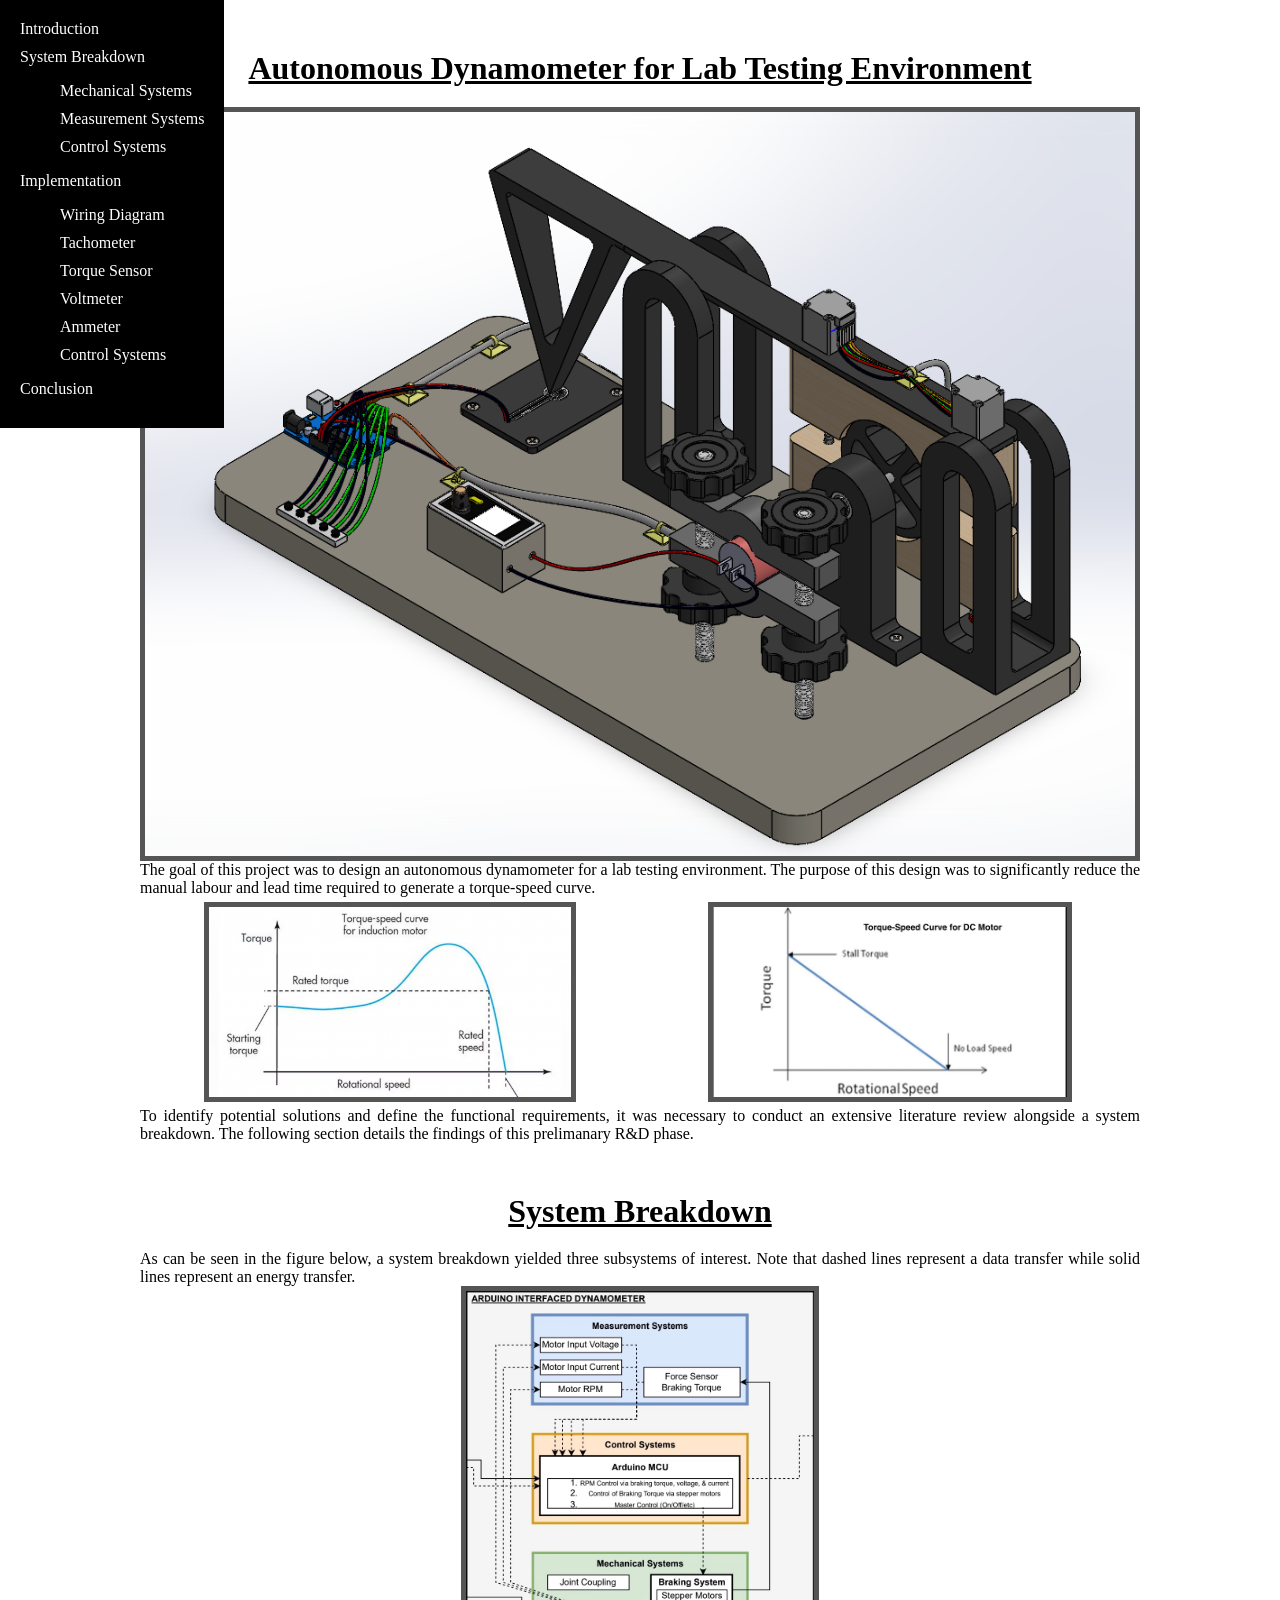
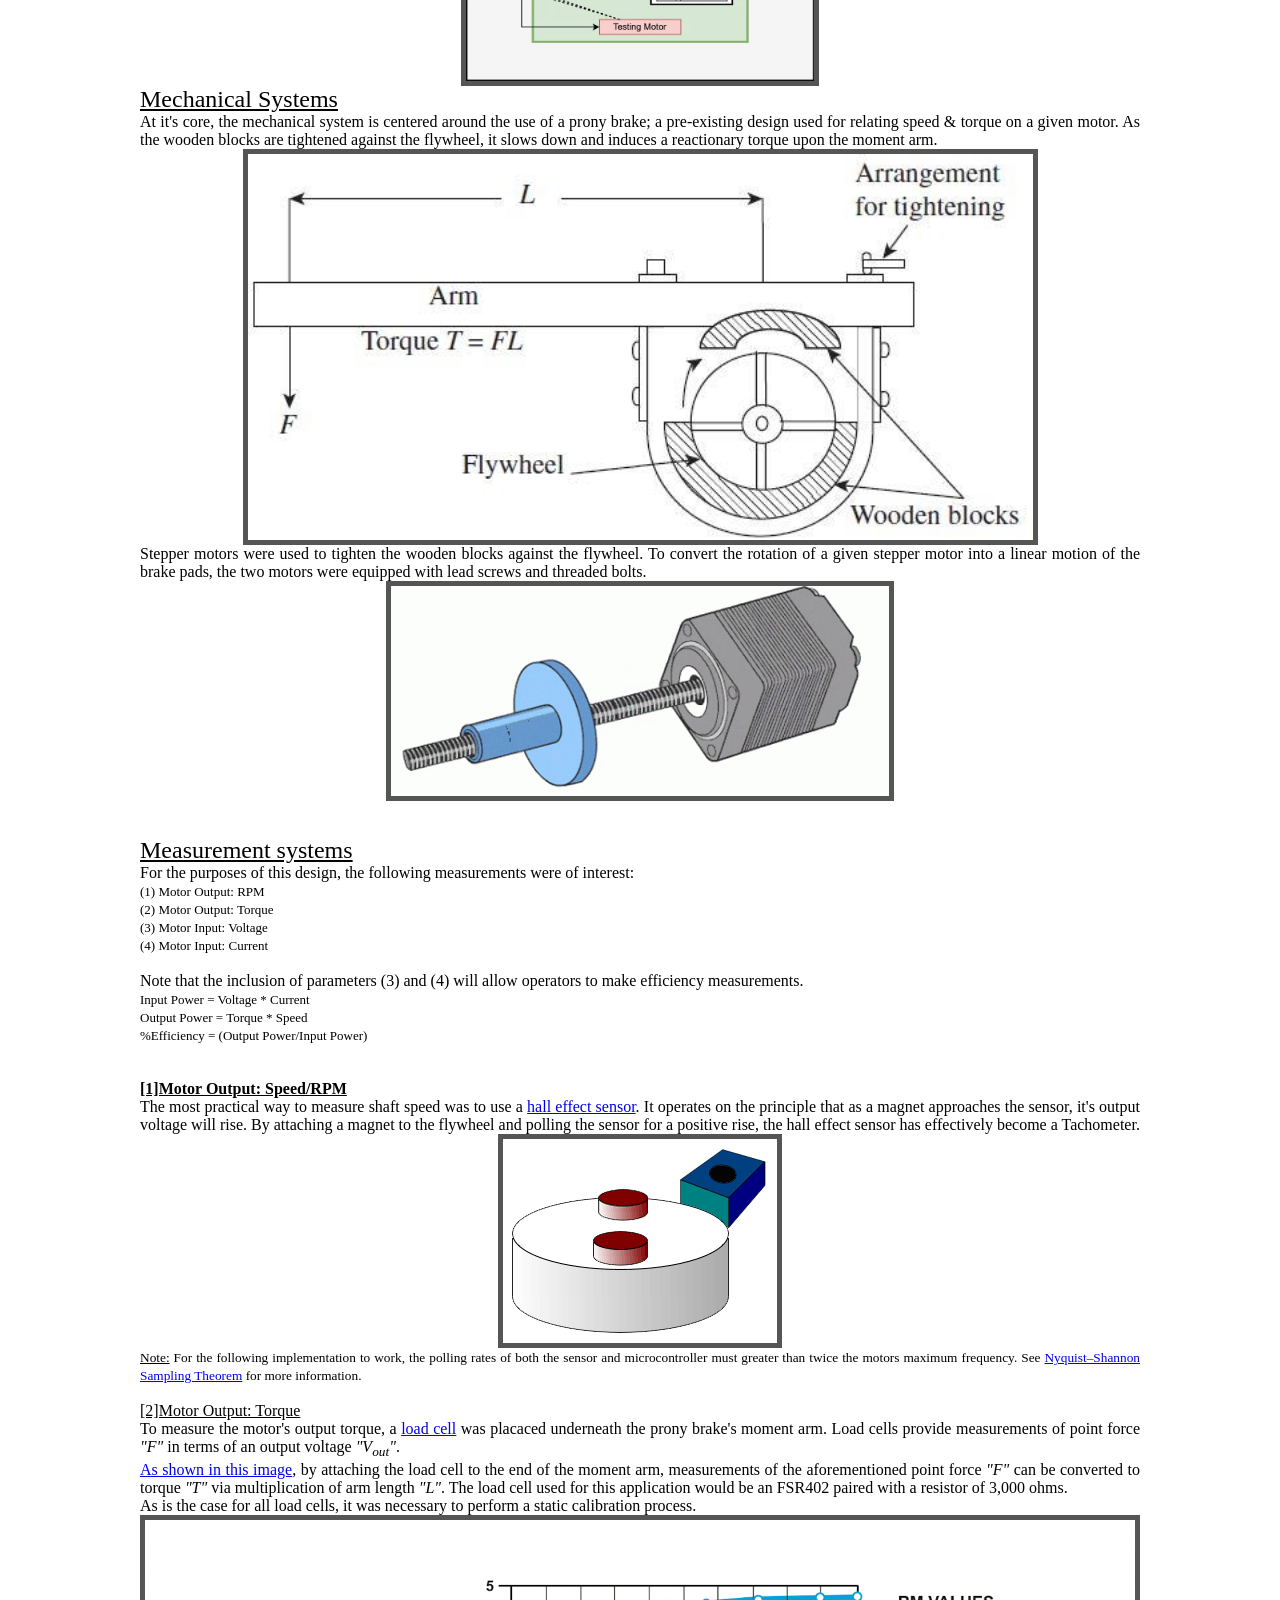
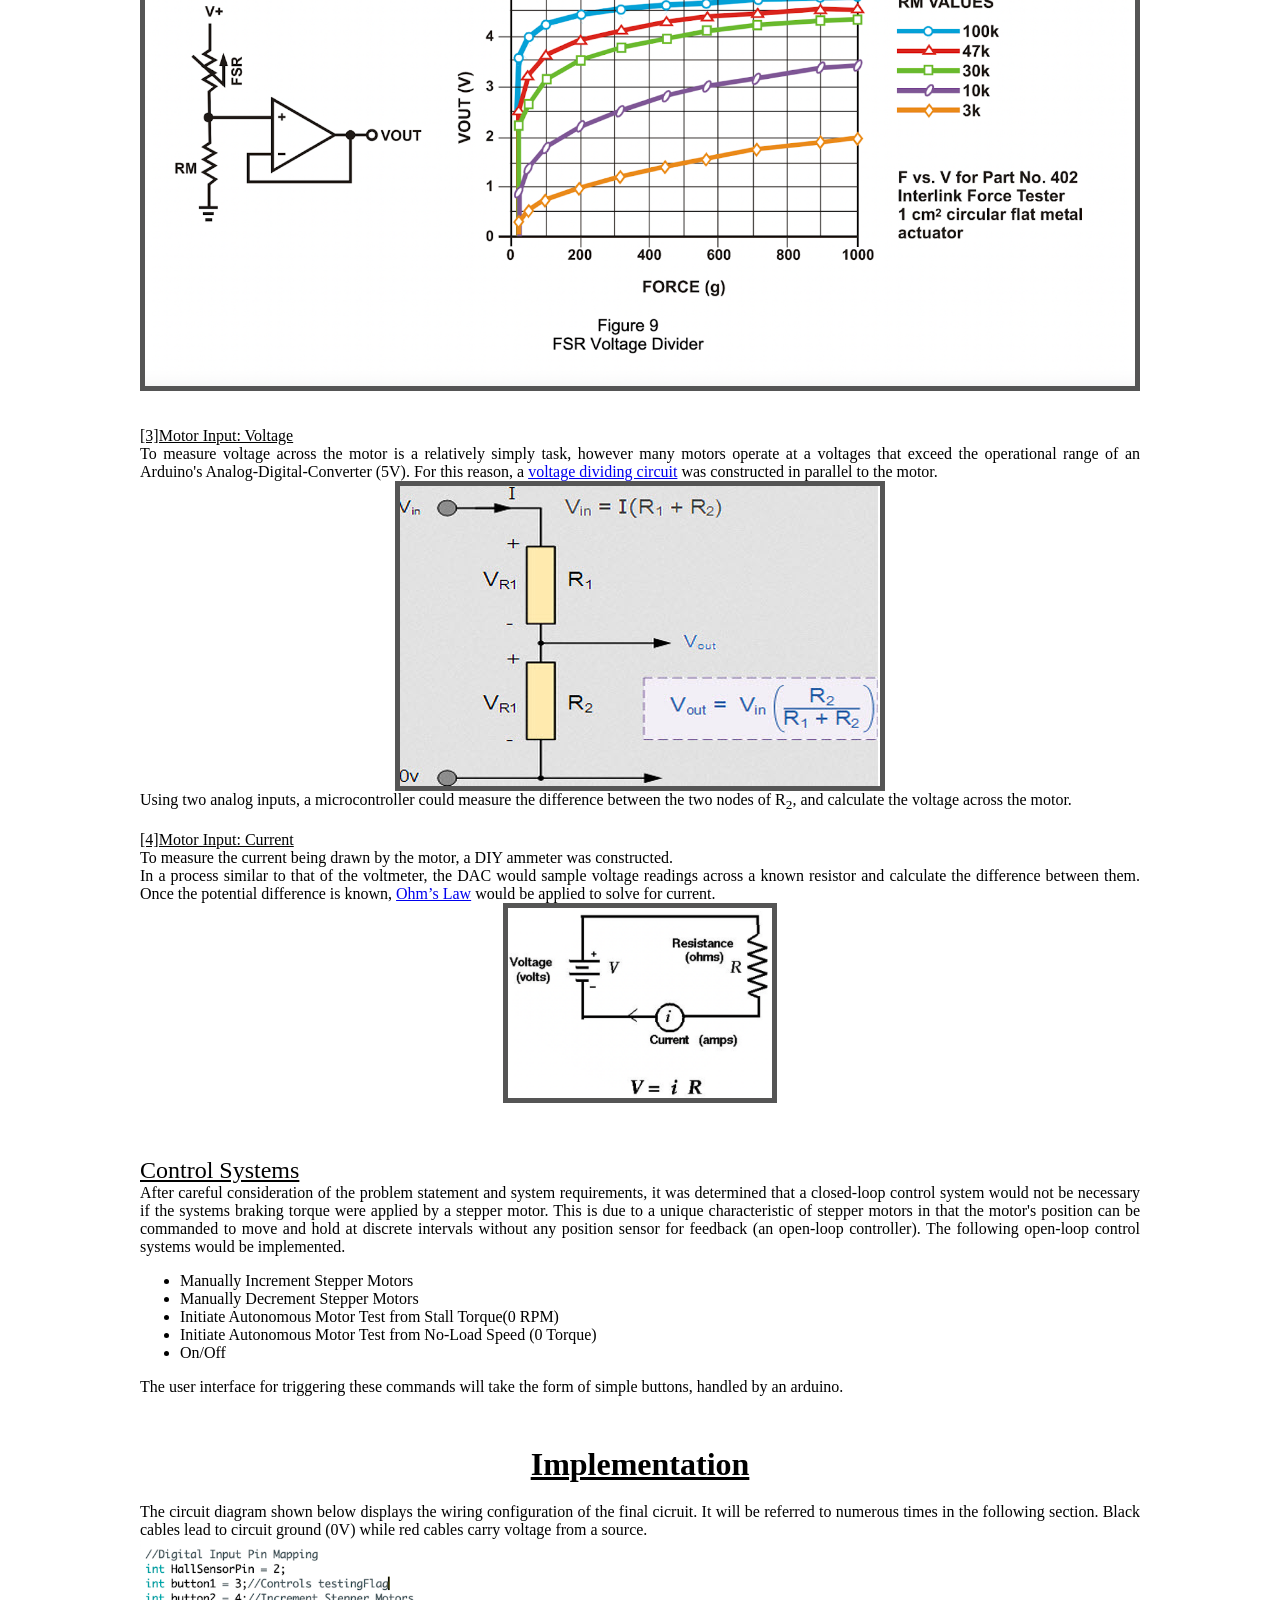
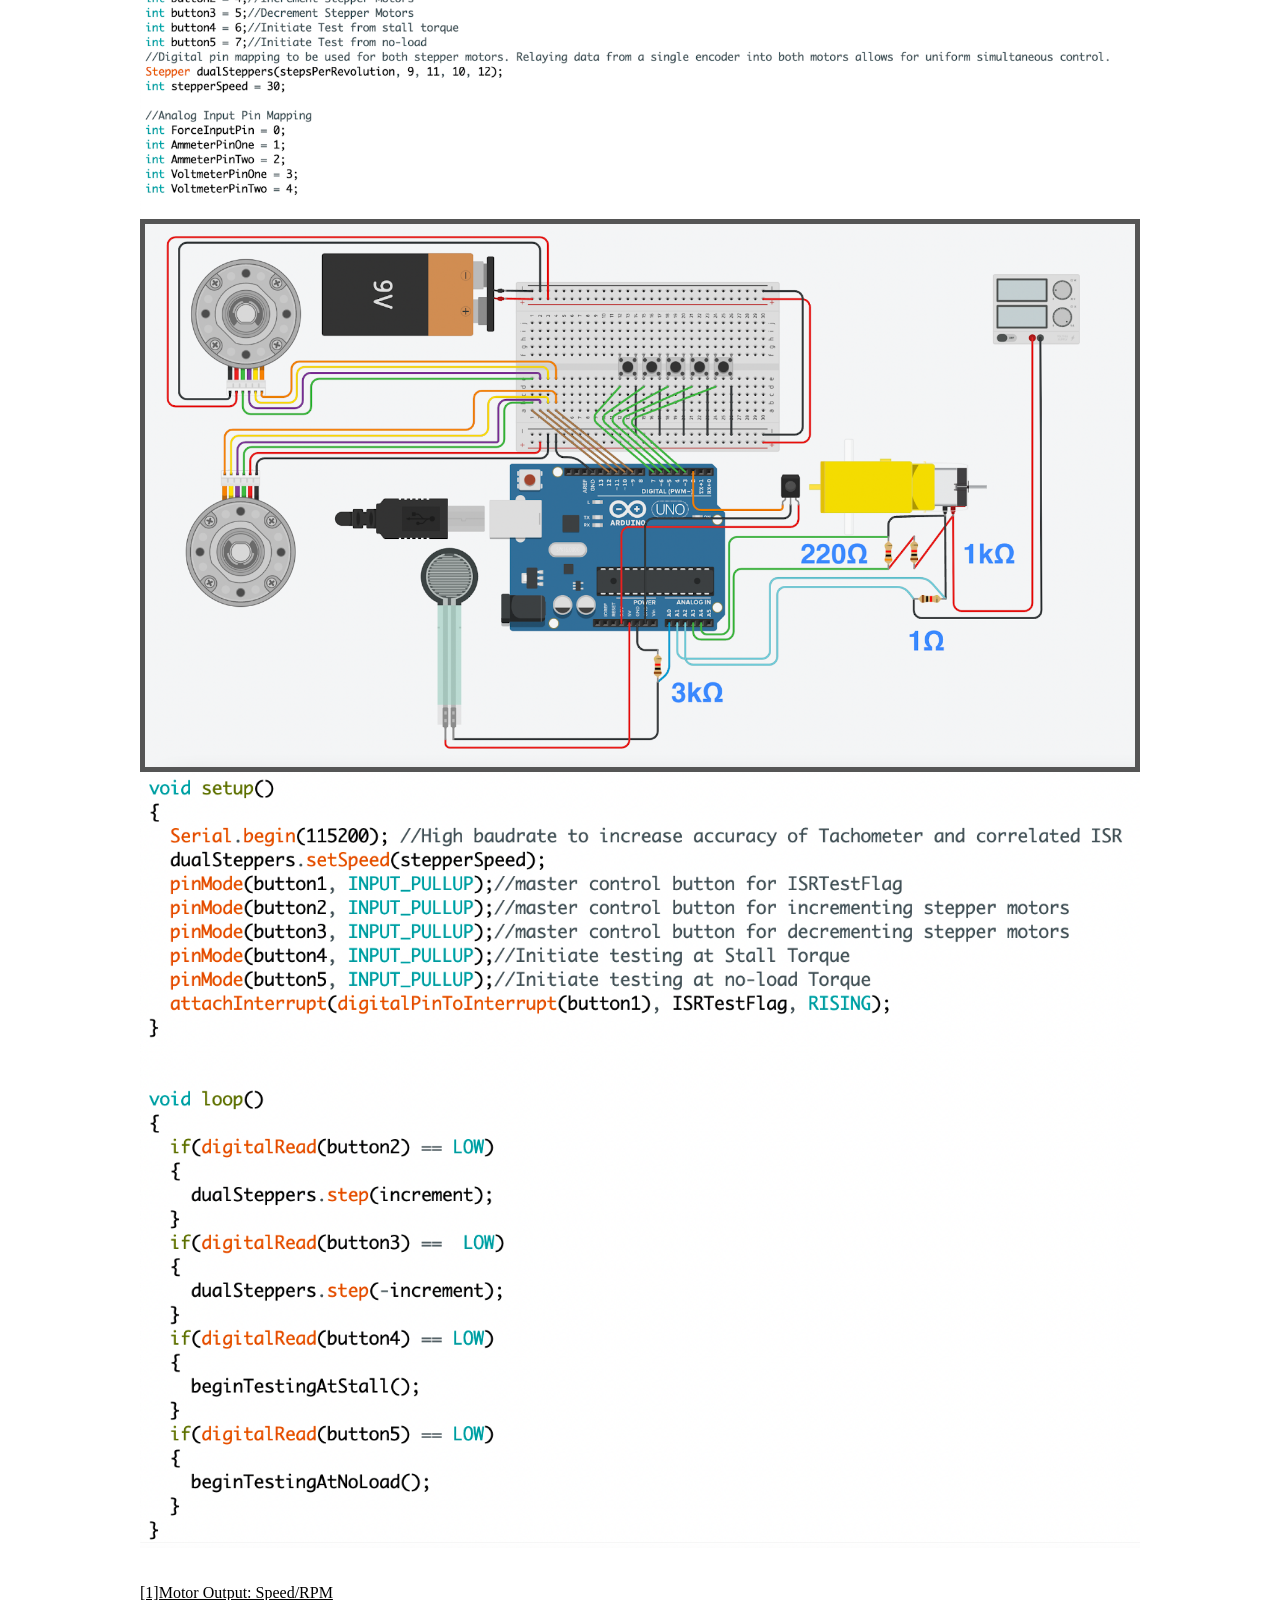
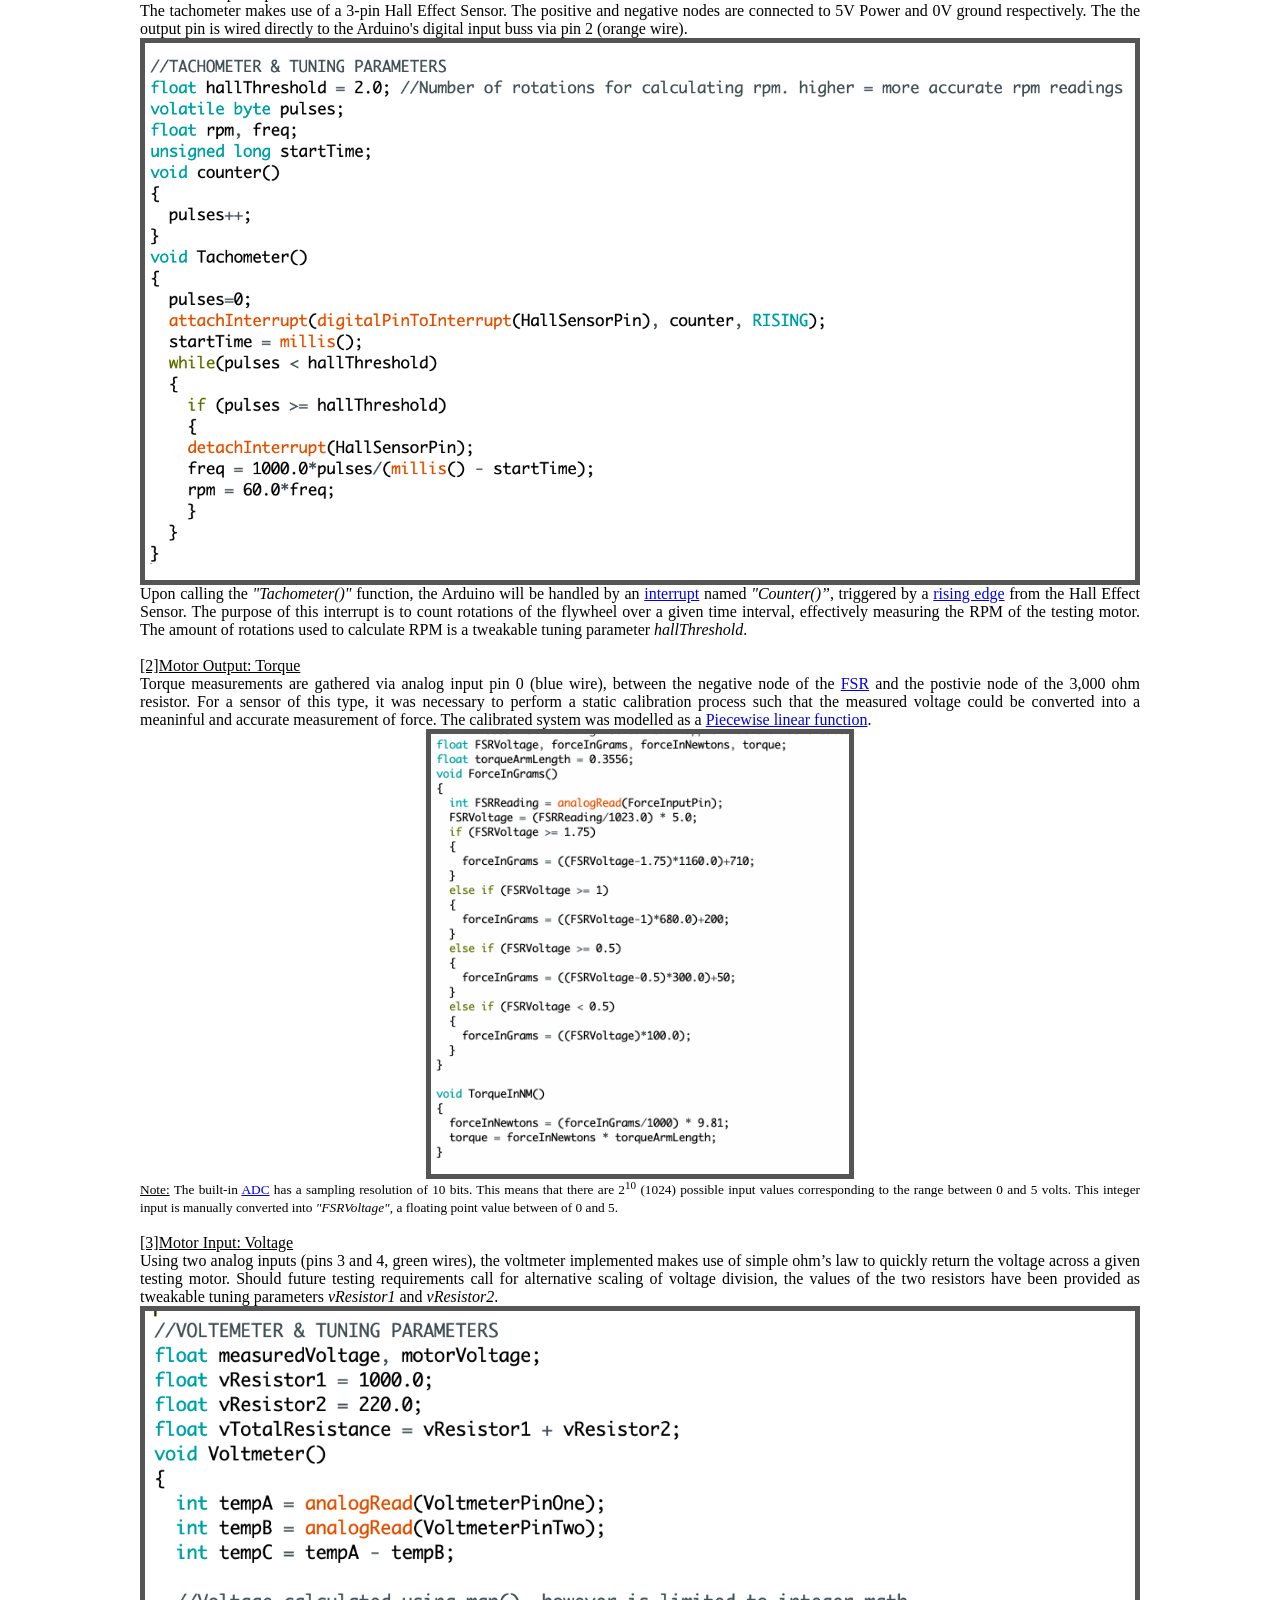
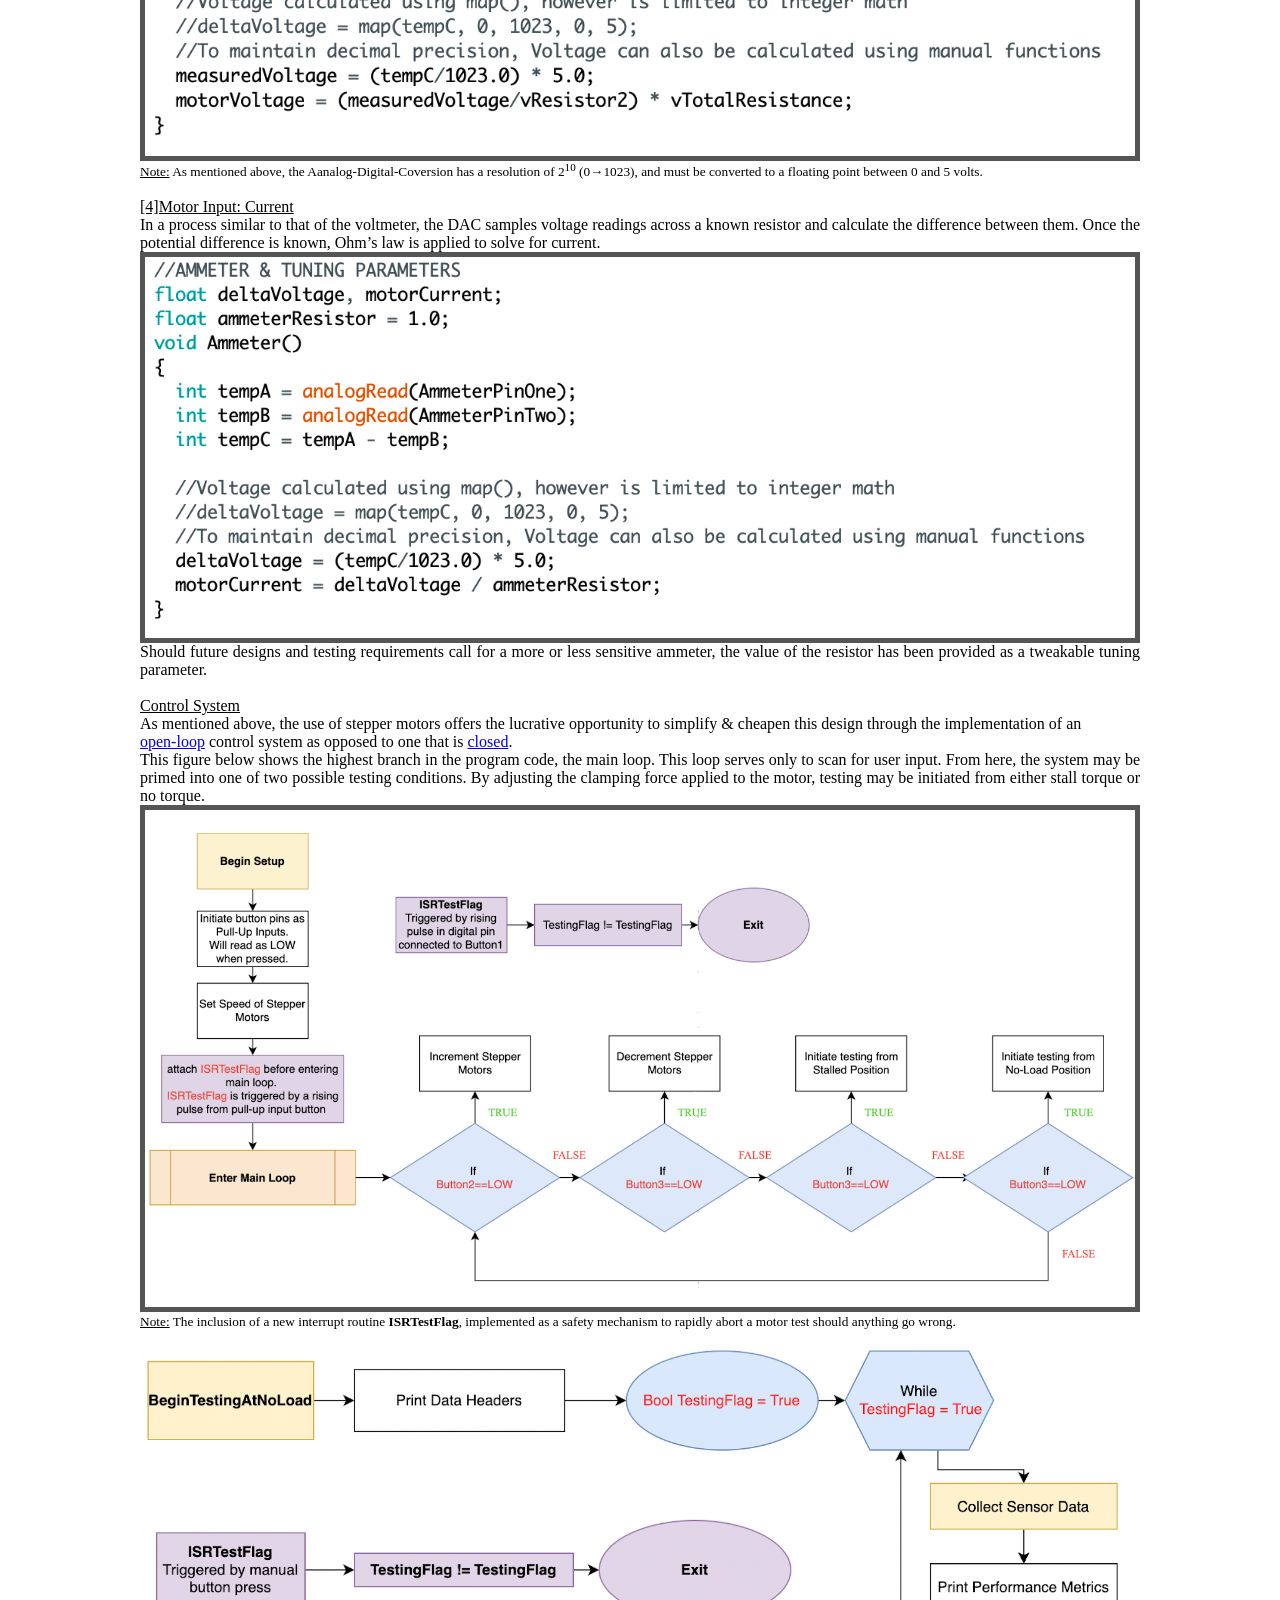
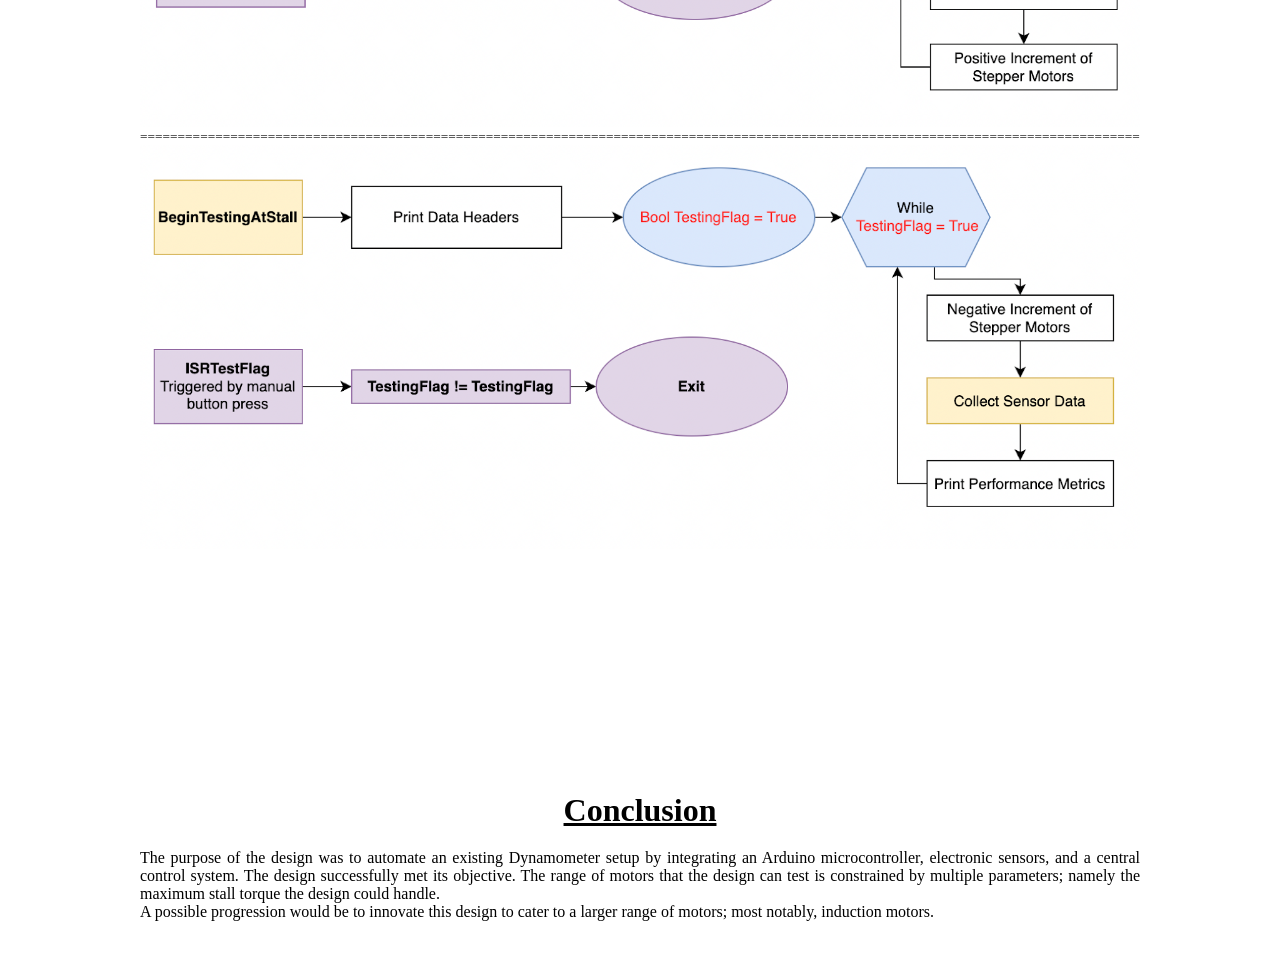
<file: ProjAutDyn.html>
<!DOCTYPE html>
<html>
  <head>
    <title>Projects - Autonomous Dynamometer</title>
    <style>
      /* Add styles for centering text and images */
      body {
        background-color: rgb(255, 255, 255);
        text-align: justify;
        color: rgb(0, 0, 0);
      }
      img {
        display: block;
        margin: 0 auto;
        max-width: 100%;
        border: 5px solid #555;
      }
      .image {
        display: block;
        margin: 0 auto;
        max-width: 100%;
        border: 0px solid #555;
      }
      /* Add styles for the menu */
      #menu {
        position: fixed;
        top: 0%;
        left: 0;
        transform: translateY(0%);
        background-color: black;
        color: rgb(255, 255, 255);
        padding: 20px;
        text-align: left;
        z-index: 1;
      }
      #menu a {
        display: block;
        color: rgb(255, 255, 255);
        text-decoration: none;
        margin-bottom: 10px;
      }
      #menu a:hover {
        text-decoration: underline;
      }
      /* Add styles for the posts */
      .post {
        margin: 50px auto;
        max-width: 1000px;
      }
      .post h2 {
        font-size: 32px;
        margin-bottom: 20px;
      }
      .post p {
        font-size: 18px;
        line-height: 1.5;
        margin-bottom: 20px;
      }
    </style>
    <style>
      h2 {
        text-align: center;
      }
    </style>
  </head>
  <body>
    <div id="menu">
      <a href="#post1">Introduction</a>
      <a href="#post2">System Breakdown</a>
      <ul>
        <a href="#MechSystems">Mechanical Systems</a>
        <a href="#MeasSystems">Measurement Systems</a>
        <a href="#ContSystems">Control Systems</a>
      </ul>
      <a href="#post3">Implementation</a>
      <ul>
        <a href="#post3">Wiring Diagram</a>
        <a href="#Tach">Tachometer</a>
        <a href="#Torque">Torque Sensor</a>
        <a href="#Voltmeter">Voltmeter</a>
        <a href="#Ammeter">Ammeter</a>
        <a href="#CSystem">Control Systems</a>
      </ul>
      <a href="#post4">Conclusion</a>
    </div>
    <div class="post" id="post1">
      <u><h2>Autonomous Dynamometer for Lab Testing Environment</h2></u>
      <img src="test.png" />
      The goal of this project was to design an autonomous dynamometer for a lab
      testing environment. The purpose of this design was to significantly
      reduce the manual labour and lead time required to generate a torque-speed
      curve.
      <style>
        * {
          box-sizing: border-box;
        }

        .img-container {
          float: left;
          width: 50%;
          padding: 5px;
        }

        .clearfix::after {
          content: "";
          clear: both;
          display: table;
        }
      </style>

      <div class="clearfix">
        <div class="img-container">
          <img src="tsCurve.png" height="200" />
        </div>
        <div class="img-container">
          <img src="DCCurve.jpg" height="200" />
        </div>
      </div>
      To identify potential solutions and define the functional requirements, it
      was necessary to conduct an extensive literature review alongside a system
      breakdown. The following section details the findings of this prelimanary
      R&D phase.
      <div class="post" id="post2"></div>
      <h2><u>System Breakdown</u></h2>
      As can be seen in the figure below, a system breakdown yielded three
      subsystems of interest. Note that dashed lines represent a data transfer
      while solid lines represent an energy transfer.
      <img src="NewSysB.jpg" height="400" />
      <div id="MechSystems"></div>
      <font size="+2"><u>Mechanical Systems</u></font
      ><br />
      At it's core, the mechanical system is centered around the use of a prony
      brake; a pre-existing design used for relating speed & torque on a given
      motor. As the wooden blocks are tightened against the flywheel, it slows
      down and induces a reactionary torque upon the moment arm.
      <img src="prony.jpeg" width="795" id="testest" />
      Stepper motors were used to tighten the wooden blocks against the
      flywheel. To convert the rotation of a given stepper motor into a linear
      motion of the brake pads, the two motors were equipped with lead screws
      and threaded bolts.
      <img src="leadScrew.gif" />
      <br /><br />
      <div id="MeasSystems"></div>
      <font size="+2"><u>Measurement systems</u></font
      ><br />
      For the purposes of this design, the following measurements were of
      interest: <br />
      <font size="-1">
        (1) Motor Output: RPM <br />
        (2) Motor Output: Torque <br />
        (3) Motor Input: Voltage <br />
        (4) Motor Input: Current <br /> </font
      ><br />
      Note that the inclusion of parameters (3) and (4) will allow operators to
      make efficiency measurements.<br />
      <font size="-1">
        Input Power = Voltage * Current <br />
        Output Power = Torque * Speed <br />
        %Efficiency = (Output Power/Input Power) <br />
      </font>
      <br /><br />
      <u><b>[1]Motor Output: Speed/RPM</b></u
      ><br />
      The most practical way to measure shaft speed was to use a
      <a href="https://en.wikipedia.org/wiki/Hall_effect_sensor" target="_blank"
        >hall effect sensor</a
      >. It operates on the principle that as a magnet approaches the sensor,
      it's output voltage will rise. By attaching a magnet to the flywheel and
      polling the sensor for a positive rise, the hall effect sensor has
      effectively become a Tachometer.
      <img src="Hall_sensor_tach.gif" />
      <small
        ><u>Note:</u> For the following implementation to work, the polling
        rates of both the sensor and microcontroller must greater than twice the
        motors maximum frequency. See
        <a
          href="https://en.wikipedia.org/wiki/Nyquist%E2%80%93Shannon_sampling_theorem"
          target="_blank"
          >Nyquist–Shannon Sampling Theorem</a
        >
        for more information.</small
      >
      <br /><br />
      <u>[2]Motor Output: Torque</u><br />
      To measure the motor's output torque, a
      <a href="https://en.wikipedia.org/wiki/Load_cell" target="_blank"
        >load cell</a
      >
      was placaced underneath the prony brake's moment arm. Load cells provide
      measurements of point force <i>"F"</i> in terms of an output voltage
      <i>"V<sub>out</sub>"</i>.<br />
      <a href="#testest" target="_blank">As shown in this image</a>, by
      attaching the load cell to the end of the moment arm, measurements of the
      aforementioned point force <i>"F"</i> can be converted to torque
      <i>"T"</i> via multiplication of arm length <i>"L"</i>. The load cell used
      for this application would be an FSR402 paired with a resistor of 3,000
      ohms. <br />
      As is the case for all load cells, it was necessary to perform a static
      calibration process.
      <img src="FSR.png" />
      <br /><br />
      <u>[3]Motor Input: Voltage</u><br />
      To measure voltage across the motor is a relatively simply task, however
      many motors operate at a voltages that exceed the operational range of an
      Arduino's Analog-Digital-Converter (5V). For this reason, a
      <a href="https://en.wikipedia.org/wiki/Voltage_divider" target="_blank"
        >voltage dividing circuit</a
      >
      was constructed in parallel to the motor.
      <img src="volDiv.jpeg" />
      Using two analog inputs, a microcontroller could measure the difference
      between the two nodes of R<sub>2</sub>, and calculate the voltage across
      the motor.
      <br /><br />
      <u>[4]Motor Input: Current</u><br />
      To measure the current being drawn by the motor, a DIY ammeter was
      constructed.<br />
      In a process similar to that of the voltmeter, the DAC would sample
      voltage readings across a known resistor and calculate the difference
      between them. Once the potential difference is known,
      <a href="https://en.wikipedia.org/wiki/Ohm%27s_law" target="_blank"
        >Ohm’s Law</a
      >
      would be applied to solve for current.
      <img src="ohms.png" height="200" /><br />
      <br /><br />
      <div id="ContSystems"></div>
      <font size="+2"><u>Control Systems</u></font
      ><br />
      After careful consideration of the problem statement and system
      requirements, it was determined that a closed-loop control system would
      not be necessary if the systems braking torque were applied by a stepper
      motor. This is due to a unique characteristic of stepper motors in that
      the motor's position can be commanded to move and hold at discrete
      intervals without any position sensor for feedback (an open-loop
      controller). The following open-loop control systems would be implemented.
      <ul>
        <li>Manually Increment Stepper Motors</li>
        <li>Manually Decrement Stepper Motors</li>
        <li>Initiate Autonomous Motor Test from Stall Torque(0 RPM)</li>
        <li>Initiate Autonomous Motor Test from No-Load Speed (0 Torque)</li>
        <li>On/Off</li>
      </ul>
      The user interface for triggering these commands will take the form of
      simple buttons, handled by an arduino.
      <div class="post" id="post3"></div>
      <h2><u>Implementation</u></h2>
      The circuit diagram shown below displays the wiring configuration of the
      final cicruit. It will be referred to numerous times in the following
      section. Black cables lead to circuit ground (0V) while red cables carry
      voltage from a source.<img src="codeSetup.png" class="image" />
      <img src="circuitDiagram.png" />
      <img src="codeMainLoop.png" class="image" />

      <br /><br />
      <div id="Tach"></div>
      <u>[1]Motor Output: Speed/RPM</u><br />
      The tachometer makes use of a 3-pin Hall Effect Sensor. The positive and
      negative nodes are connected to 5V Power and 0V ground respectively. The
      the output pin is wired directly to the Arduino's digital input buss via
      pin 2 (orange wire).
      <img src="codeHall.png" />
      Upon calling the <i>"Tachometer()"</i> function, the Arduino will be
      handled by an
      <a href="https://en.wikipedia.org/wiki/Interrupt_handler" target="_blank"
        >interrupt</a
      >
      named <i>"Counter()”</i>, triggered by a
      <a href="https://en.wikipedia.org/wiki/Signal_edge" target="_blank"
        >rising edge</a
      >
      from the Hall Effect Sensor. The purpose of this interrupt is to count
      rotations of the flywheel over a given time interval, effectively
      measuring the RPM of the testing motor. The amount of rotations used to
      calculate RPM is a tweakable tuning parameter <i>hallThreshold</i>.
      <br /><br />
      <div id="Torque"></div>
      <u>[2]Motor Output: Torque</u><br />
      Torque measurements are gathered via analog input pin 0 (blue wire),
      between the negative node of the
      <a
        href="https://en.wikipedia.org/wiki/Force-sensing_resistor"
        target="_blank"
        >FSR</a
      >
      and the postivie node of the 3,000 ohm resistor. For a sensor of this
      type, it was necessary to perform a static calibration process such that
      the measured voltage could be converted into a meaninful and accurate
      measurement of force. The calibrated system was modelled as a
      <a
        href="https://en.wikipedia.org/wiki/Piecewise_linear_function"
        target="_blank"
        >Piecewise linear function</a
      >.
      <img src="codeFSR.png" height="450" />
      <small
        ><u>Note:</u> The built-in
        <a
          href="https://en.wikipedia.org/wiki/Analog-to-digital_converter"
          target="_blank"
          >ADC</a
        >
        has a sampling resolution of 10 bits. This means that there are 2<sup
          >10</sup
        >
        (1024) possible input values corresponding to the range between 0 and 5
        volts. This integer input is manually converted into
        <i>"FSRVoltage"</i>, a floating point value between of 0 and 5.</small
      >
      <br /><br />
      <div id="Voltmeter"></div>
      <u>[3]Motor Input: Voltage</u><br />
      Using two analog inputs (pins 3 and 4, green wires), the voltmeter
      implemented makes use of simple ohm’s law to quickly return the voltage
      across a given testing motor. Should future testing requirements call for
      alternative scaling of voltage division, the values of the two resistors
      have been provided as tweakable tuning parameters <i>vResistor1</i> and
      <i>vResistor2</i>.
      <img src="codeVolt.png" />
      <small
        ><u>Note:</u> As mentioned above, the Aanalog-Digital-Coversion has a
        resolution of 2<sup>10</sup> (0&rarr;1023), and must be converted to a
        floating point between 0 and 5 volts.</small
      >
      <br /><br />
      <div id="Ammeter"></div>
      <u>[4]Motor Input: Current</u><br />
      In a process similar to that of the voltmeter, the DAC samples voltage
      readings across a known resistor and calculate the difference between
      them. Once the potential difference is known, Ohm’s law is applied to
      solve for current.
      <img src="codeAmm.png" />
      Should future designs and testing requirements call for a more or less
      sensitive ammeter, the value of the resistor has been provided as a
      tweakable tuning parameter.
      <br /><br />
      <div id="CSystem"></div>
      <u>Control System</u><br />
      As mentioned above, the use of stepper motors offers the lucrative
      opportunity to simplify & cheapen this design through the implementation
      of an<br />
      <a href="https://en.wikipedia.org/wiki/Open-loop_controller">open-loop</a>
      control system as opposed to one that is
      <a href="https://en.wikipedia.org/wiki/Closed-loop_controller">closed</a
      >.<br />
      This figure below shows the highest branch in the program code, the main
      loop. This loop serves only to scan for user input. From here, the system
      may be primed into one of two possible testing conditions. By adjusting
      the clamping force applied to the motor, testing may be initiated from
      either stall torque or no torque.
      <img src="MainLoopDiagram.png" />
      <small
        ><u>Note:</u> The inclusion of a new interrupt routine
        <b>ISRTestFlag</b>, implemented as a safety mechanism to rapidly abort a
        motor test should anything go wrong. </small
      ><br />
      <img src="chartNL.png" class="image" />
      <small
        >=====================================================================================================================================</small
      >
      <img src="chartStall.png" class="image" />
      <br /><br /><br /><br /><br /><br /><br /><br /><br /><br /><br /><br />
      <div id="post4"></div>
      <h2><u>Conclusion</u></h2>
      The purpose of the design was to automate an existing Dynamometer setup by
      integrating an Arduino microcontroller, electronic sensors, and a central
      control system. The design successfully met its objective. The range of
      motors that the design can test is constrained by multiple parameters;
      namely the maximum stall torque the design could handle.
      <br />
      A possible progression would be to innovate this design to cater to a
      larger range of motors; most notably, induction motors. <br />
    </div>
  </body>
</html>
</file>
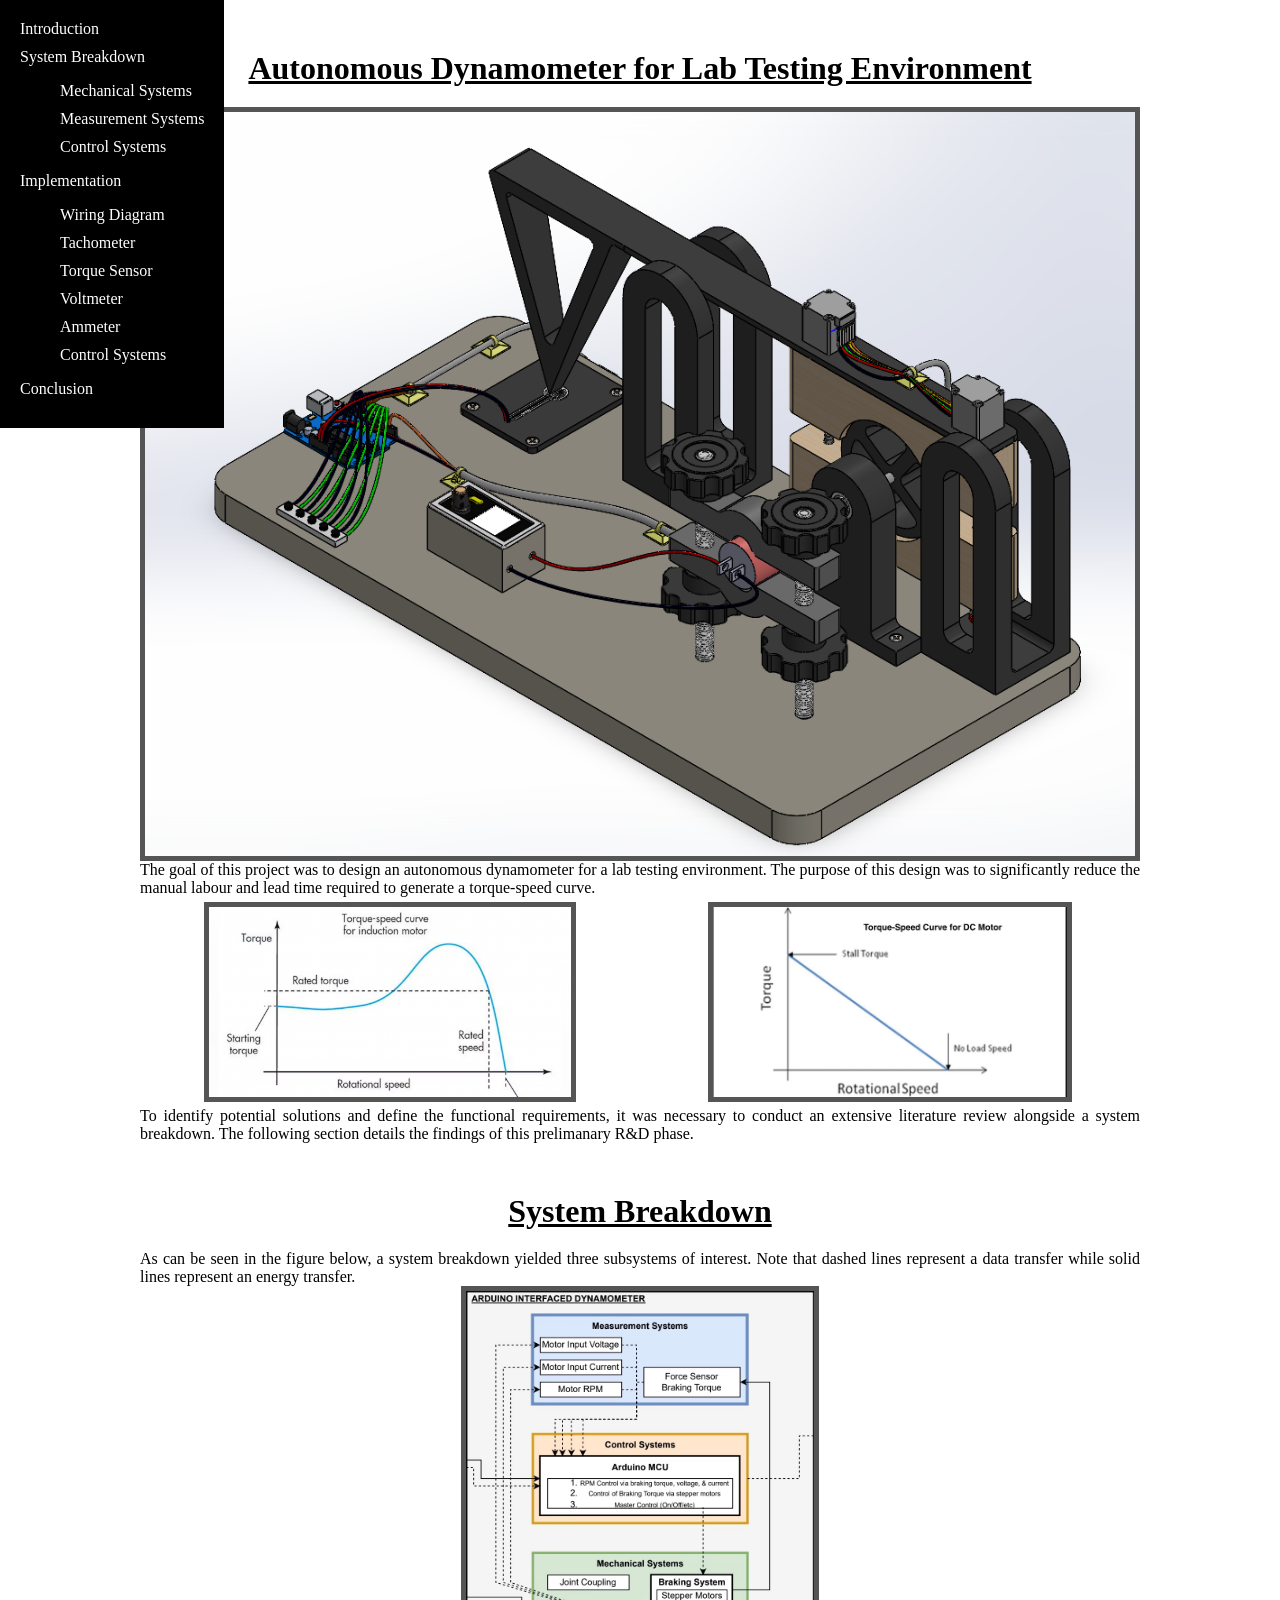
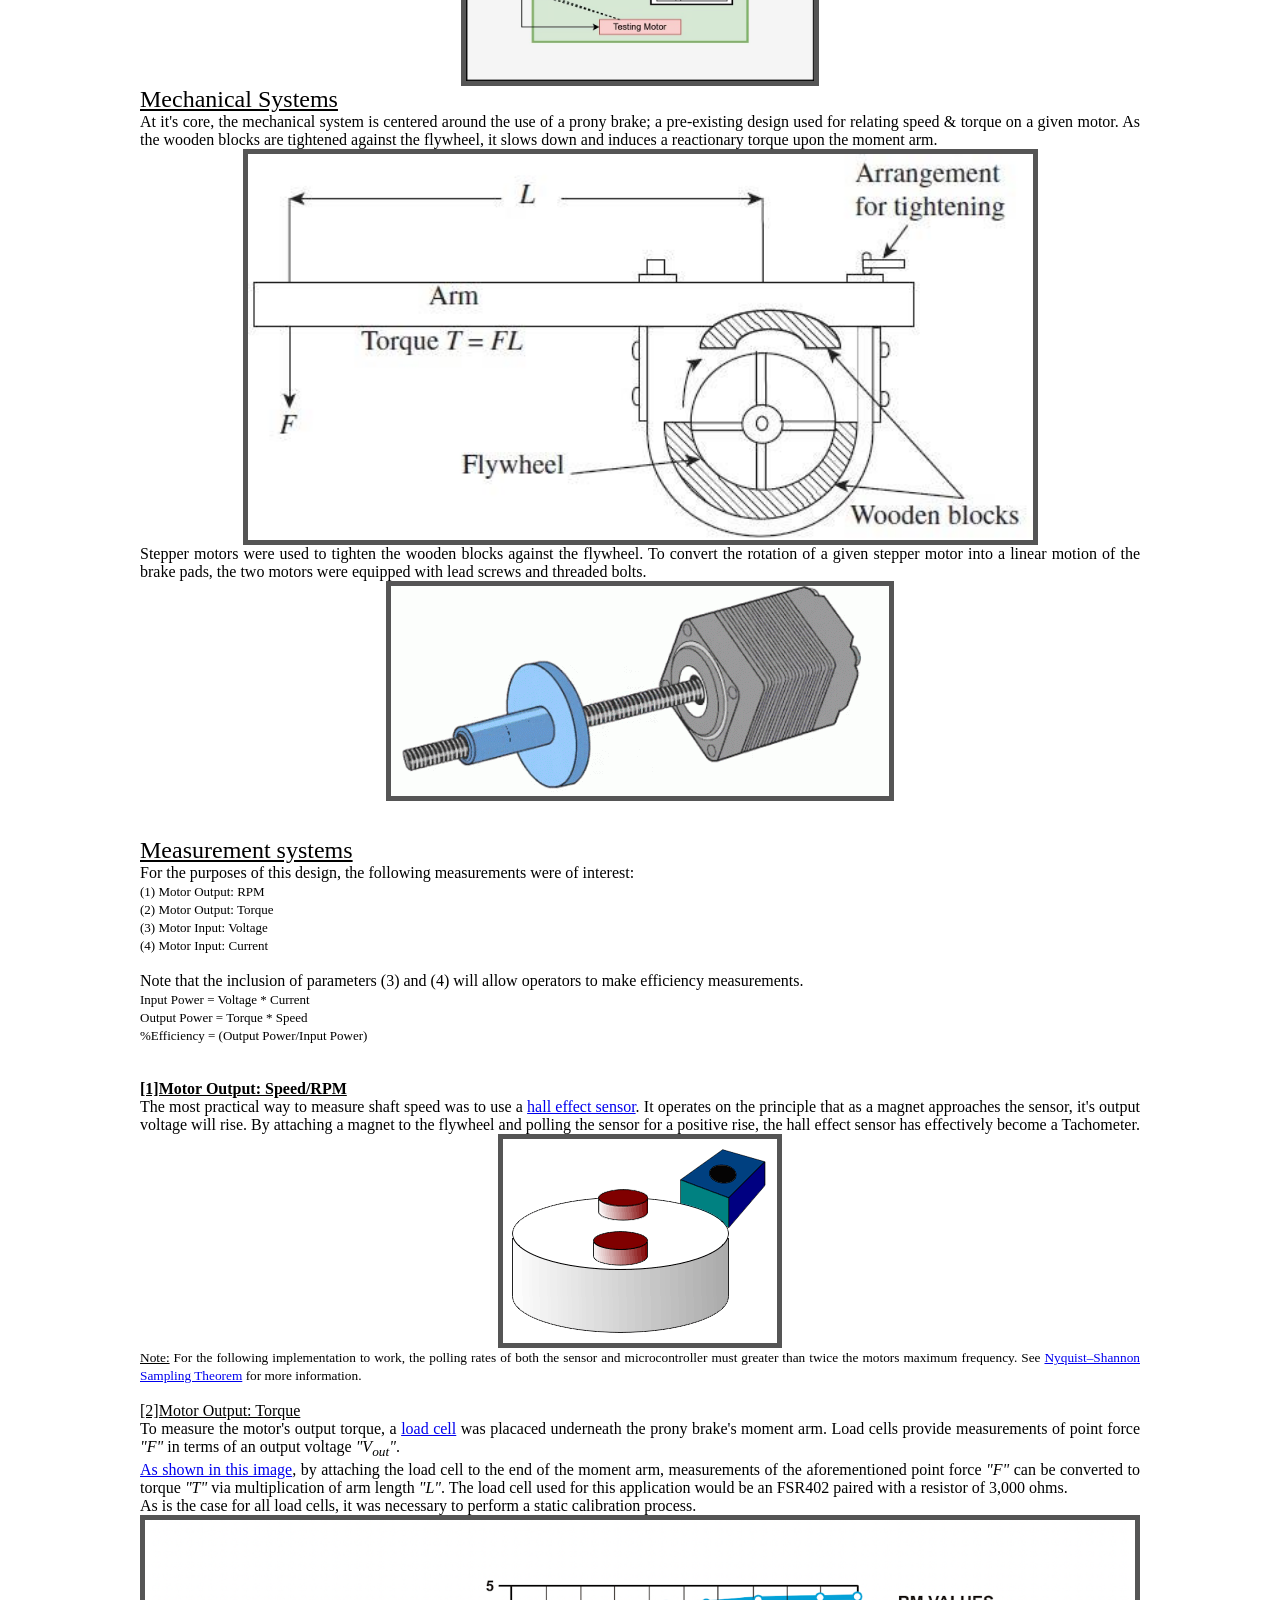
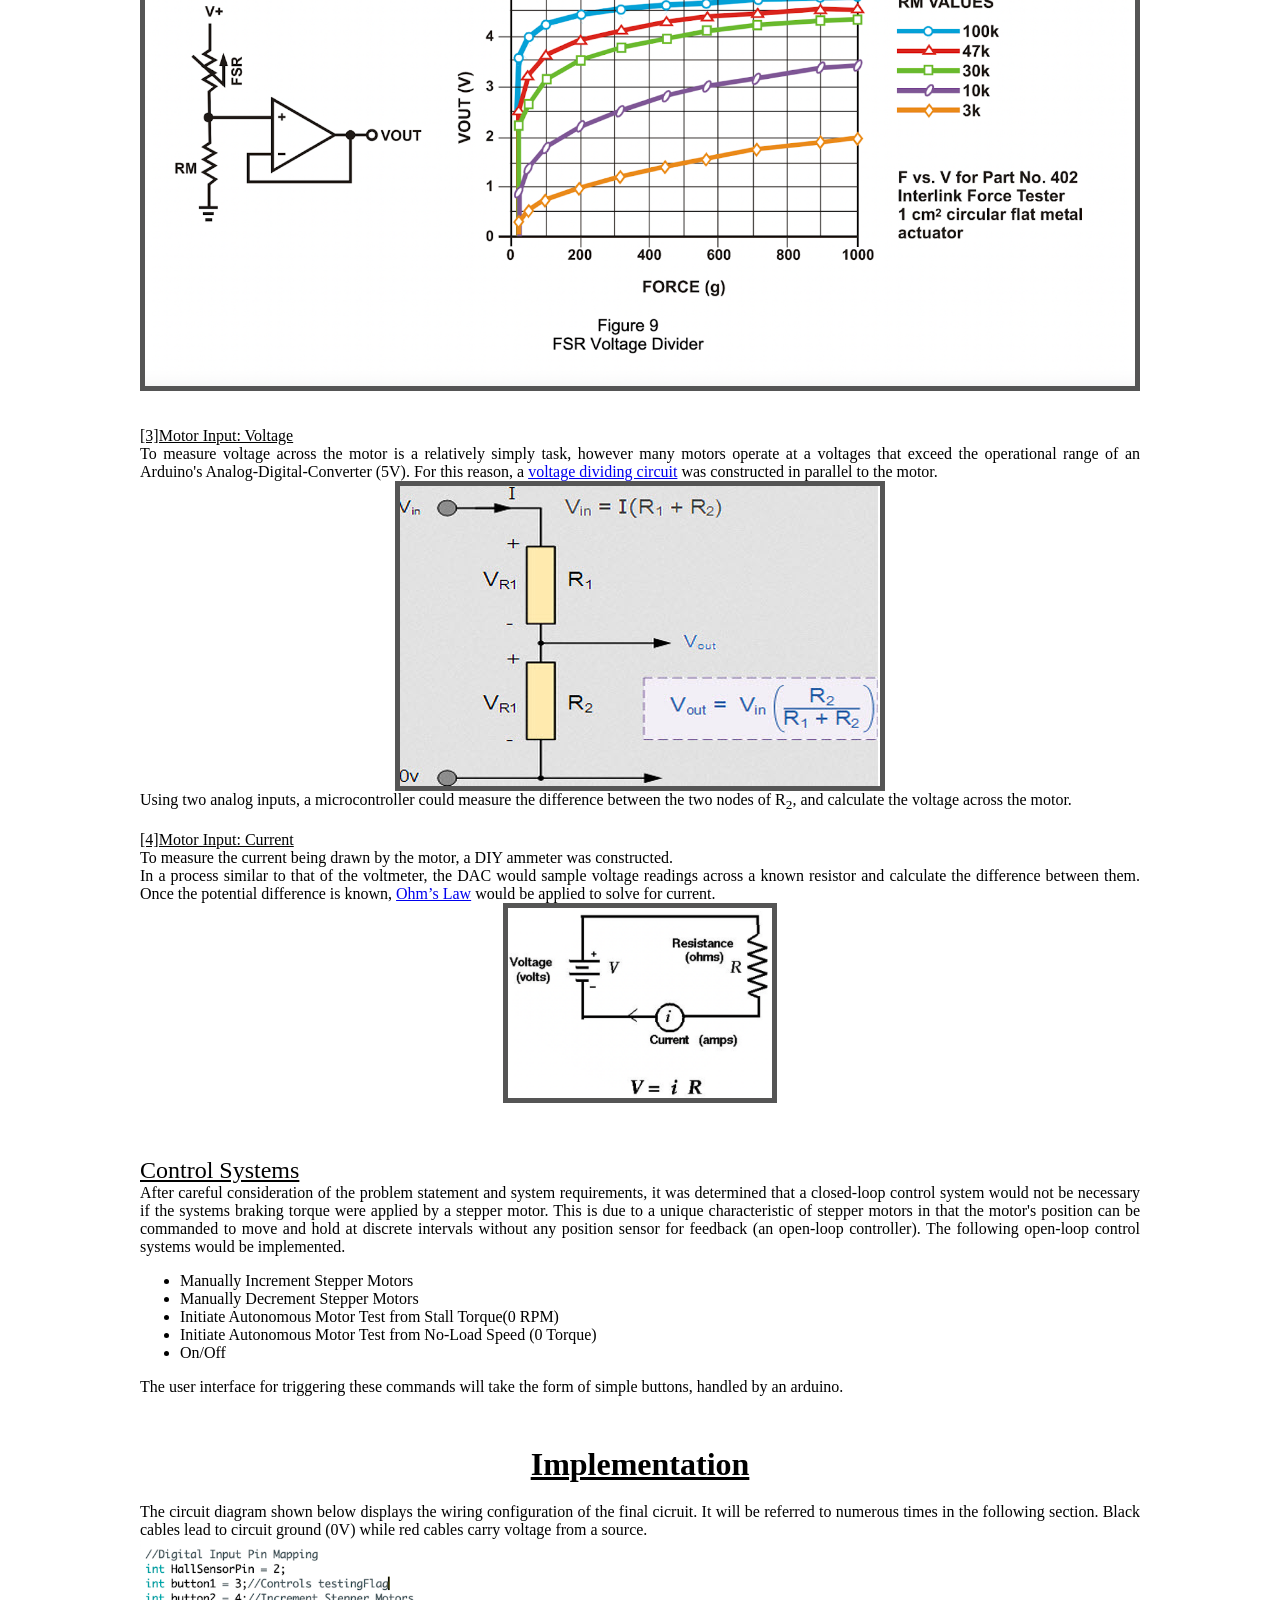
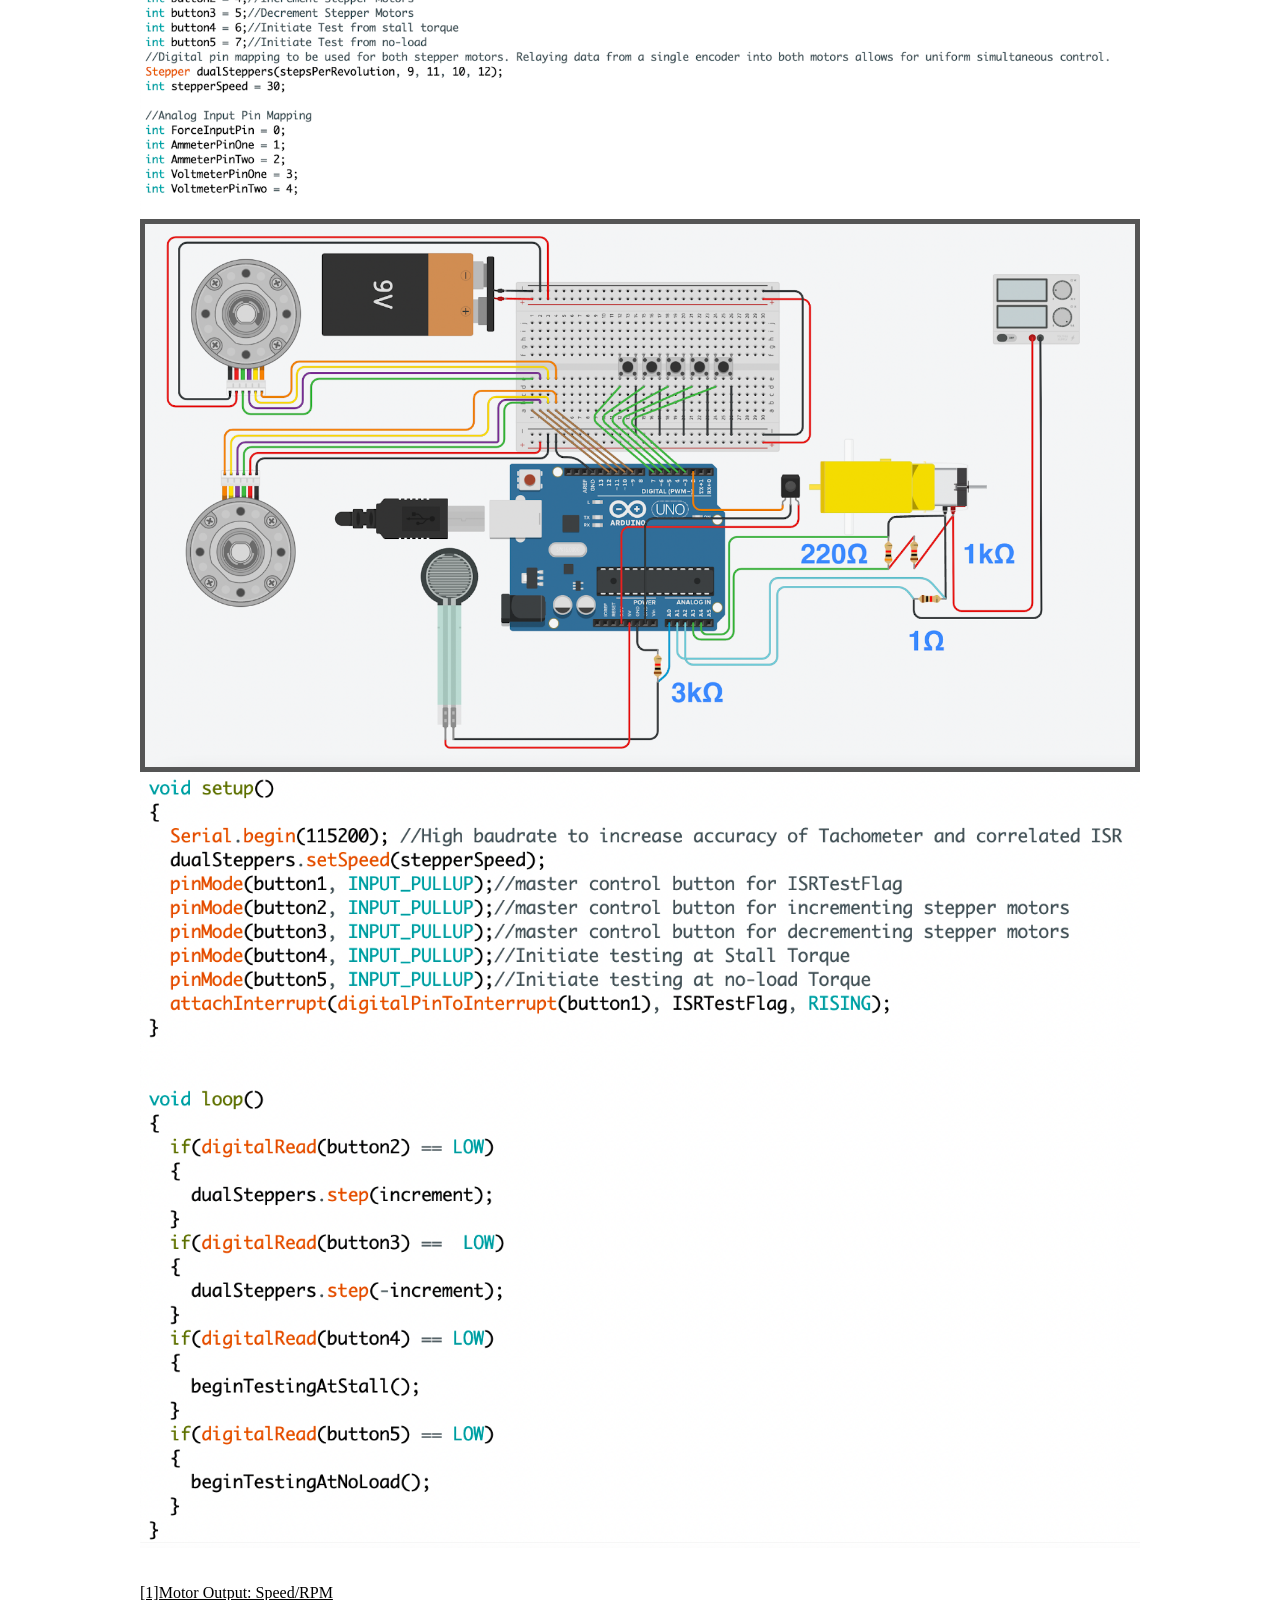
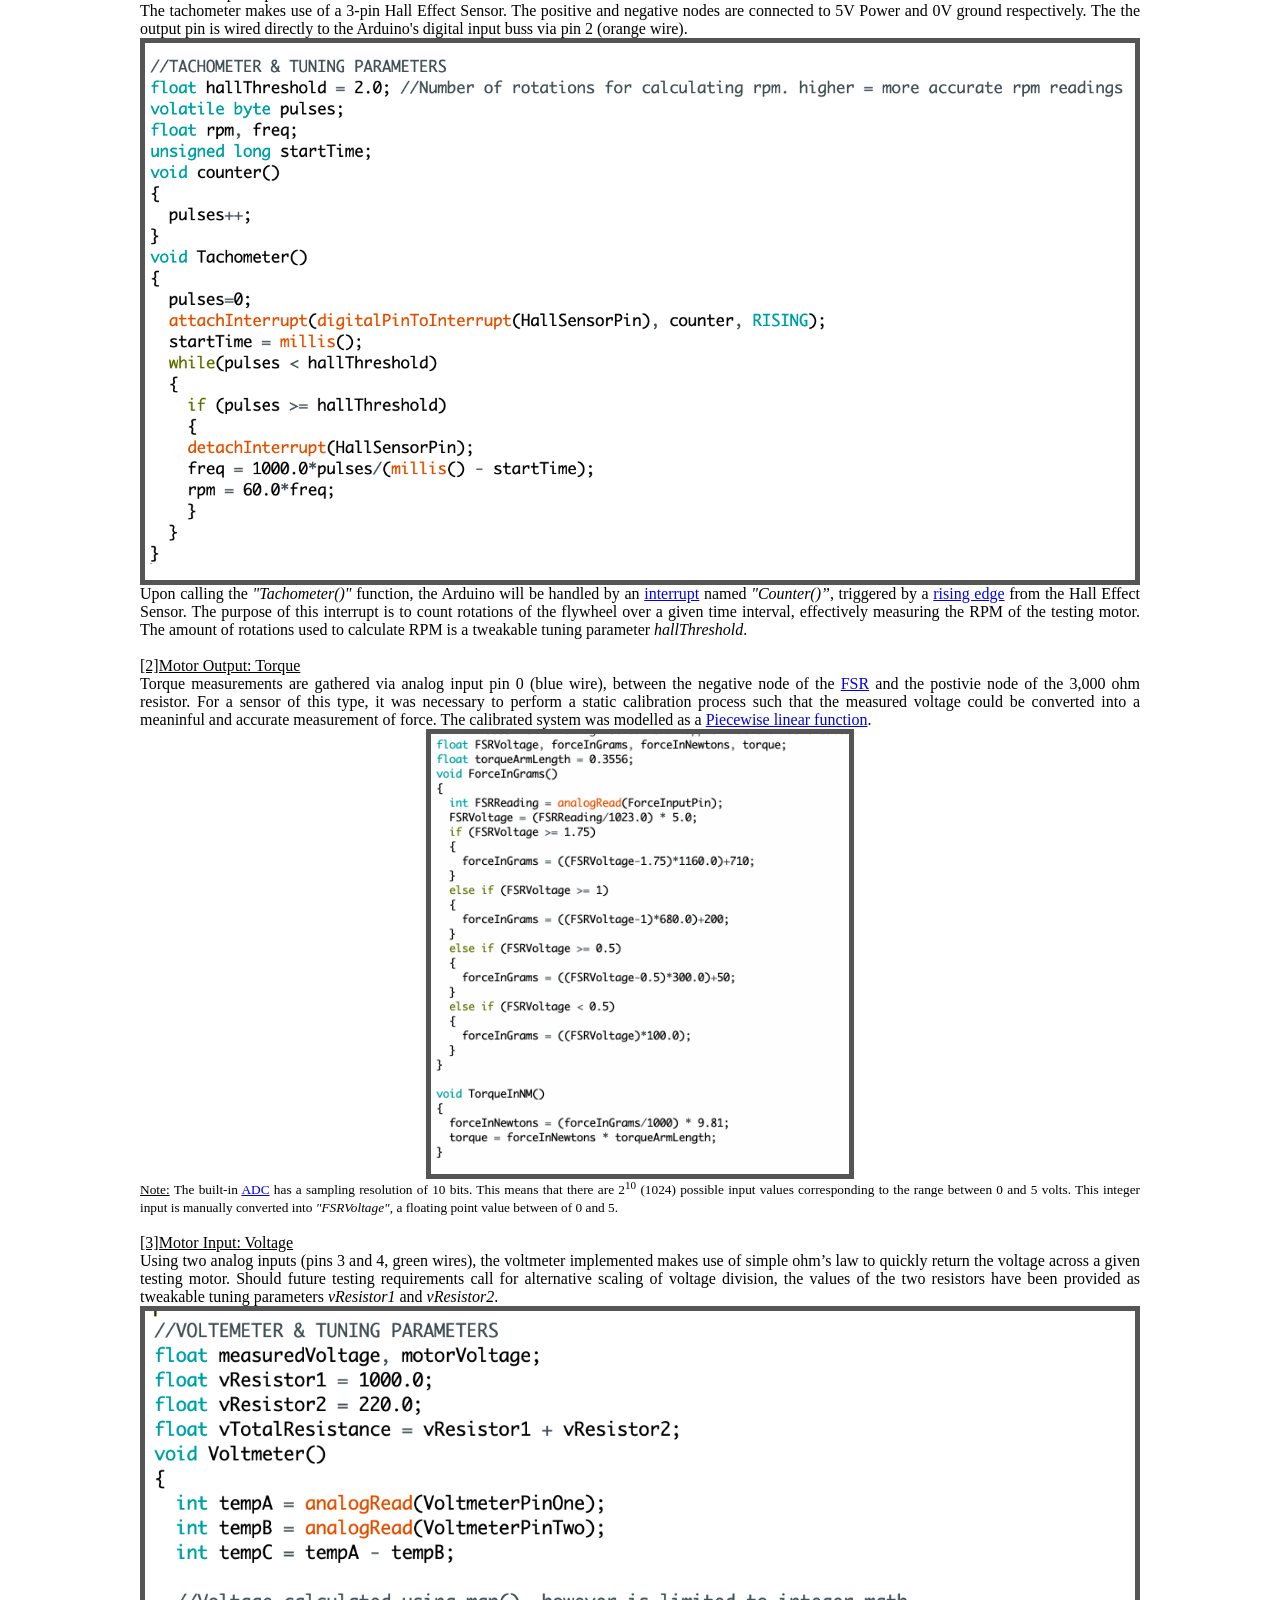
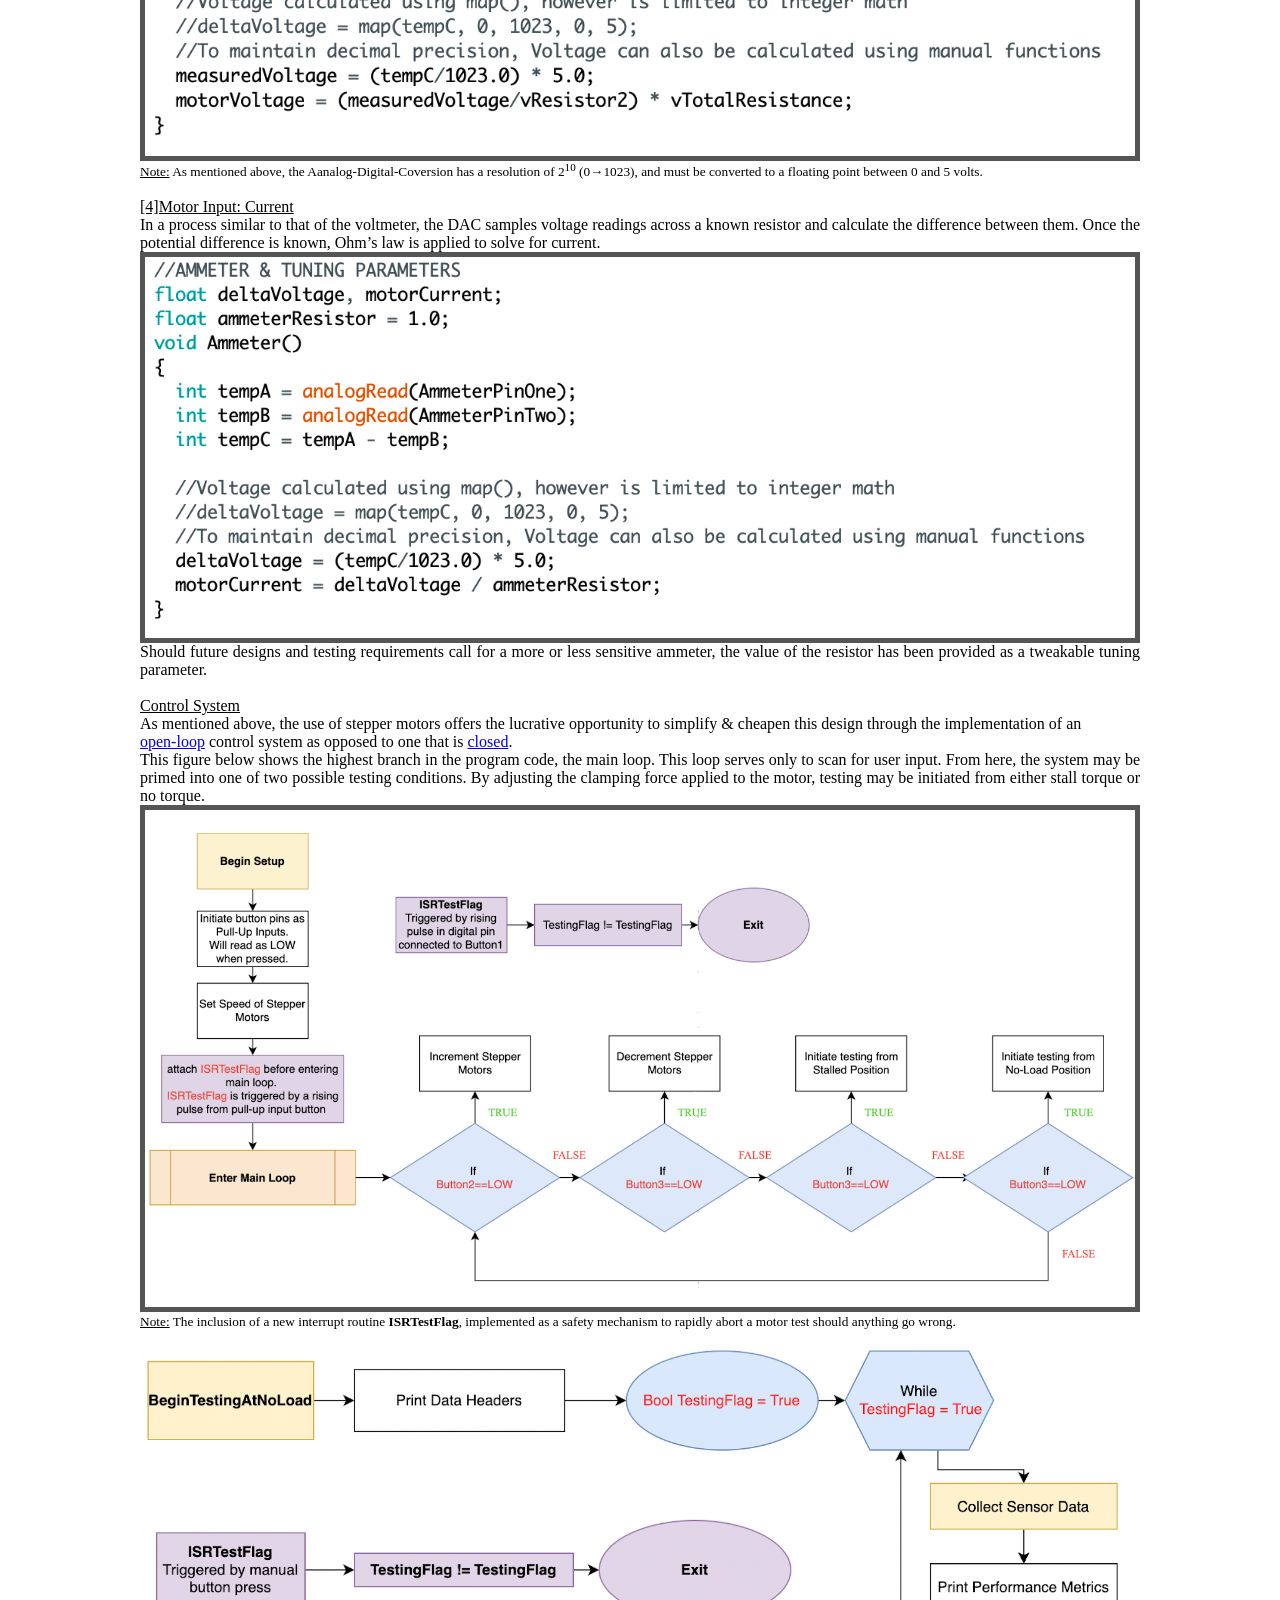
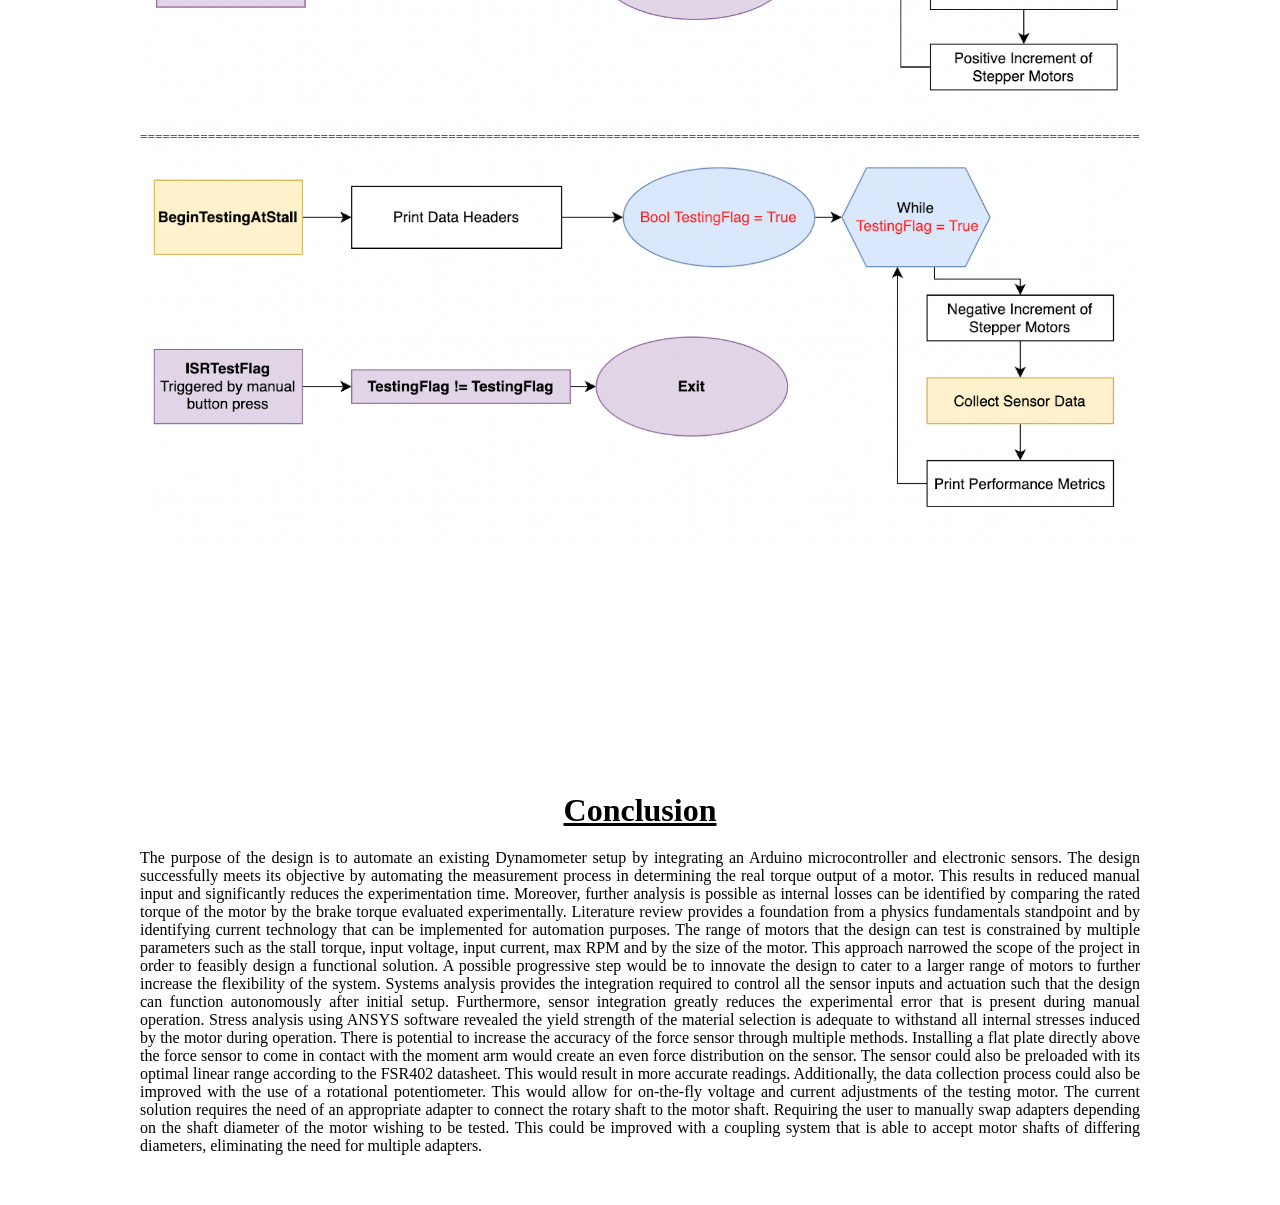
<file: ProjMatlabMNN.html>
<!DOCTYPE html>
<html>
  <head>
    <title>Projects - Autonomous Dynamometer</title>
    <style>
      /* Add styles for centering text and images */
      body {
        background-color: rgb(255, 255, 255);
        text-align: justify;
        color: rgb(0, 0, 0);
      }
      img {
        display: block;
        margin: 0 auto;
        max-width: 100%;
        border: 5px solid #555;
      }
      .image {
        display: block;
        margin: 0 auto;
        max-width: 100%;
        border: 0px solid #555;
      }
      /* Add styles for the menu */
      #menu {
        position: fixed;
        top: 0%;
        left: 0;
        transform: translateY(0%);
        background-color: black;
        color: rgb(255, 255, 255);
        padding: 20px;
        text-align: left;
        z-index: 1;
      }
      #menu a {
        display: block;
        color: rgb(255, 255, 255);
        text-decoration: none;
        margin-bottom: 10px;
      }
      #menu a:hover {
        text-decoration: underline;
      }
      /* Add styles for the posts */
      .post {
        margin: 50px auto;
        max-width: 1000px;
      }
      .post h2 {
        font-size: 32px;
        margin-bottom: 20px;
      }
      .post p {
        font-size: 18px;
        line-height: 1.5;
        margin-bottom: 20px;
      }
    </style>
    <style>
      h2 {
        text-align: center;
      }
    </style>
  </head>
  <body>
    <div id="menu">
      <a href="#post1">Introduction</a>
      <a href="#post2">System Breakdown</a>
      <ul>
        <a href="#MechSystems">Mechanical Systems</a>
        <a href="#MeasSystems">Measurement Systems</a>
        <a href="#ContSystems">Control Systems</a>
      </ul>
      <a href="#post3">Implementation</a>
      <ul>
        <a href="#post3">Wiring Diagram</a>
        <a href="#Tach">Tachometer</a>
        <a href="#Torque">Torque Sensor</a>
        <a href="#Voltmeter">Voltmeter</a>
        <a href="#Ammeter">Ammeter</a>
        <a href="#CSystem">Control Systems</a>
      </ul>
      <a href="#post4">Conclusion</a>
    </div>
    <div class="post" id="post1">
      <u><h2>Autonomous Dynamometer for Lab Testing Environment</h2></u>
      <img src="test.png" />
      The goal of this project was to design an autonomous dynamometer for a lab
      testing environment. The purpose of this design was to significantly
      reduce the manual labour and lead time required to generate a torque-speed
      curve.
      <style>
        * {
          box-sizing: border-box;
        }

        .img-container {
          float: left;
          width: 50%;
          padding: 5px;
        }

        .clearfix::after {
          content: "";
          clear: both;
          display: table;
        }
      </style>

      <div class="clearfix">
        <div class="img-container">
          <img src="tsCurve.png" height="200" />
        </div>
        <div class="img-container">
          <img src="DCCurve.jpg" height="200" />
        </div>
      </div>
      To identify potential solutions and define the functional requirements, it
      was necessary to conduct an extensive literature review alongside a system
      breakdown. The following section details the findings of this prelimanary
      R&D phase.
      <div class="post" id="post2"></div>
      <h2><u>System Breakdown</u></h2>
      As can be seen in the figure below, a system breakdown yielded three
      subsystems of interest. Note that dashed lines represent a data transfer
      while solid lines represent an energy transfer.
      <img src="NewSysB.jpg" height="400" />
      <div id="MechSystems"></div>
      <font size="+2"><u>Mechanical Systems</u></font
      ><br />
      At it's core, the mechanical system is centered around the use of a prony
      brake; a pre-existing design used for relating speed & torque on a given
      motor. As the wooden blocks are tightened against the flywheel, it slows
      down and induces a reactionary torque upon the moment arm.
      <img src="prony.jpeg" width="795" id="testest" />
      Stepper motors were used to tighten the wooden blocks against the
      flywheel. To convert the rotation of a given stepper motor into a linear
      motion of the brake pads, the two motors were equipped with lead screws
      and threaded bolts.
      <img src="leadScrew.gif" />
      <br /><br />
      <div id="MeasSystems"></div>
      <font size="+2"><u>Measurement systems</u></font
      ><br />
      For the purposes of this design, the following measurements were of
      interest: <br />
      <font size="-1">
        (1) Motor Output: RPM <br />
        (2) Motor Output: Torque <br />
        (3) Motor Input: Voltage <br />
        (4) Motor Input: Current <br /> </font
      ><br />
      Note that the inclusion of parameters (3) and (4) will allow operators to
      make efficiency measurements.<br />
      <font size="-1">
        Input Power = Voltage * Current <br />
        Output Power = Torque * Speed <br />
        %Efficiency = (Output Power/Input Power) <br />
      </font>
      <br /><br />
      <u><b>[1]Motor Output: Speed/RPM</b></u
      ><br />
      The most practical way to measure shaft speed was to use a
      <a href="https://en.wikipedia.org/wiki/Hall_effect_sensor" target="_blank"
        >hall effect sensor</a
      >. It operates on the principle that as a magnet approaches the sensor,
      it's output voltage will rise. By attaching a magnet to the flywheel and
      polling the sensor for a positive rise, the hall effect sensor has
      effectively become a Tachometer.
      <img src="Hall_sensor_tach.gif" />
      <small
        ><u>Note:</u> For the following implementation to work, the polling
        rates of both the sensor and microcontroller must greater than twice the
        motors maximum frequency. See
        <a
          href="https://en.wikipedia.org/wiki/Nyquist%E2%80%93Shannon_sampling_theorem"
          target="_blank"
          >Nyquist–Shannon Sampling Theorem</a
        >
        for more information.</small
      >
      <br /><br />
      <u>[2]Motor Output: Torque</u><br />
      To measure the motor's output torque, a
      <a href="https://en.wikipedia.org/wiki/Load_cell" target="_blank"
        >load cell</a
      >
      was placaced underneath the prony brake's moment arm. Load cells provide
      measurements of point force <i>"F"</i> in terms of an output voltage
      <i>"V<sub>out</sub>"</i>.<br />
      <a href="#testest" target="_blank">As shown in this image</a>, by
      attaching the load cell to the end of the moment arm, measurements of the
      aforementioned point force <i>"F"</i> can be converted to torque
      <i>"T"</i> via multiplication of arm length <i>"L"</i>. The load cell used
      for this application would be an FSR402 paired with a resistor of 3,000
      ohms. <br />
      As is the case for all load cells, it was necessary to perform a static
      calibration process.
      <img src="FSR.png" />
      <br /><br />
      <u>[3]Motor Input: Voltage</u><br />
      To measure voltage across the motor is a relatively simply task, however
      many motors operate at a voltages that exceed the operational range of an
      Arduino's Analog-Digital-Converter (5V). For this reason, a
      <a href="https://en.wikipedia.org/wiki/Voltage_divider" target="_blank"
        >voltage dividing circuit</a
      >
      was constructed in parallel to the motor.
      <img src="volDiv.jpeg" />
      Using two analog inputs, a microcontroller could measure the difference
      between the two nodes of R<sub>2</sub>, and calculate the voltage across
      the motor.
      <br /><br />
      <u>[4]Motor Input: Current</u><br />
      To measure the current being drawn by the motor, a DIY ammeter was
      constructed.<br />
      In a process similar to that of the voltmeter, the DAC would sample
      voltage readings across a known resistor and calculate the difference
      between them. Once the potential difference is known,
      <a href="https://en.wikipedia.org/wiki/Ohm%27s_law" target="_blank"
        >Ohm’s Law</a
      >
      would be applied to solve for current.
      <img src="ohms.png" height="200" /><br />
      <br /><br />
      <div id="ContSystems"></div>
      <font size="+2"><u>Control Systems</u></font
      ><br />
      After careful consideration of the problem statement and system
      requirements, it was determined that a closed-loop control system would
      not be necessary if the systems braking torque were applied by a stepper
      motor. This is due to a unique characteristic of stepper motors in that
      the motor's position can be commanded to move and hold at discrete
      intervals without any position sensor for feedback (an open-loop
      controller). The following open-loop control systems would be implemented.
      <ul>
        <li>Manually Increment Stepper Motors</li>
        <li>Manually Decrement Stepper Motors</li>
        <li>Initiate Autonomous Motor Test from Stall Torque(0 RPM)</li>
        <li>Initiate Autonomous Motor Test from No-Load Speed (0 Torque)</li>
        <li>On/Off</li>
      </ul>
      The user interface for triggering these commands will take the form of
      simple buttons, handled by an arduino.
      <div class="post" id="post3"></div>
      <h2><u>Implementation</u></h2>
      The circuit diagram shown below displays the wiring configuration of the
      final cicruit. It will be referred to numerous times in the following
      section. Black cables lead to circuit ground (0V) while red cables carry
      voltage from a source.<img src="codeSetup.png" class="image" />
      <img src="circuitDiagram.png" />
      <img src="codeMainLoop.png" class="image" />

      <br /><br />
      <div id="Tach"></div>
      <u>[1]Motor Output: Speed/RPM</u><br />
      The tachometer makes use of a 3-pin Hall Effect Sensor. The positive and
      negative nodes are connected to 5V Power and 0V ground respectively. The
      the output pin is wired directly to the Arduino's digital input buss via
      pin 2 (orange wire).
      <img src="codeHall.png" />
      Upon calling the <i>"Tachometer()"</i> function, the Arduino will be
      handled by an
      <a href="https://en.wikipedia.org/wiki/Interrupt_handler" target="_blank"
        >interrupt</a
      >
      named <i>"Counter()”</i>, triggered by a
      <a href="https://en.wikipedia.org/wiki/Signal_edge" target="_blank"
        >rising edge</a
      >
      from the Hall Effect Sensor. The purpose of this interrupt is to count
      rotations of the flywheel over a given time interval, effectively
      measuring the RPM of the testing motor. The amount of rotations used to
      calculate RPM is a tweakable tuning parameter <i>hallThreshold</i>.
      <br /><br />
      <div id="Torque"></div>
      <u>[2]Motor Output: Torque</u><br />
      Torque measurements are gathered via analog input pin 0 (blue wire),
      between the negative node of the
      <a
        href="https://en.wikipedia.org/wiki/Force-sensing_resistor"
        target="_blank"
        >FSR</a
      >
      and the postivie node of the 3,000 ohm resistor. For a sensor of this
      type, it was necessary to perform a static calibration process such that
      the measured voltage could be converted into a meaninful and accurate
      measurement of force. The calibrated system was modelled as a
      <a
        href="https://en.wikipedia.org/wiki/Piecewise_linear_function"
        target="_blank"
        >Piecewise linear function</a
      >.
      <img src="codeFSR.png" height="450" />
      <small
        ><u>Note:</u> The built-in
        <a
          href="https://en.wikipedia.org/wiki/Analog-to-digital_converter"
          target="_blank"
          >ADC</a
        >
        has a sampling resolution of 10 bits. This means that there are 2<sup
          >10</sup
        >
        (1024) possible input values corresponding to the range between 0 and 5
        volts. This integer input is manually converted into
        <i>"FSRVoltage"</i>, a floating point value between of 0 and 5.</small
      >
      <br /><br />
      <div id="Voltmeter"></div>
      <u>[3]Motor Input: Voltage</u><br />
      Using two analog inputs (pins 3 and 4, green wires), the voltmeter
      implemented makes use of simple ohm’s law to quickly return the voltage
      across a given testing motor. Should future testing requirements call for
      alternative scaling of voltage division, the values of the two resistors
      have been provided as tweakable tuning parameters <i>vResistor1</i> and
      <i>vResistor2</i>.
      <img src="codeVolt.png" />
      <small
        ><u>Note:</u> As mentioned above, the Aanalog-Digital-Coversion has a
        resolution of 2<sup>10</sup> (0&rarr;1023), and must be converted to a
        floating point between 0 and 5 volts.</small
      >
      <br /><br />
      <div id="Ammeter"></div>
      <u>[4]Motor Input: Current</u><br />
      In a process similar to that of the voltmeter, the DAC samples voltage
      readings across a known resistor and calculate the difference between
      them. Once the potential difference is known, Ohm’s law is applied to
      solve for current.
      <img src="codeAmm.png" />
      Should future designs and testing requirements call for a more or less
      sensitive ammeter, the value of the resistor has been provided as a
      tweakable tuning parameter.
      <br /><br />
      <div id="CSystem"></div>
      <u>Control System</u><br />
      As mentioned above, the use of stepper motors offers the lucrative
      opportunity to simplify & cheapen this design through the implementation
      of an<br />
      <a href="https://en.wikipedia.org/wiki/Open-loop_controller">open-loop</a>
      control system as opposed to one that is
      <a href="https://en.wikipedia.org/wiki/Closed-loop_controller">closed</a
      >.<br />
      This figure below shows the highest branch in the program code, the main
      loop. This loop serves only to scan for user input. From here, the system
      may be primed into one of two possible testing conditions. By adjusting
      the clamping force applied to the motor, testing may be initiated from
      either stall torque or no torque.
      <img src="MainLoopDiagram.png" />
      <small
        ><u>Note:</u> The inclusion of a new interrupt routine
        <b>ISRTestFlag</b>, implemented as a safety mechanism to rapidly abort a
        motor test should anything go wrong. </small
      ><br />
      <img src="chartNL.png" class="image" />
      <small
        >=====================================================================================================================================</small
      >
      <img src="chartStall.png" class="image" />
      <br /><br /><br /><br /><br /><br /><br /><br /><br /><br /><br /><br />
      <div id="post4"></div>
      <h2><u>Conclusion</u></h2>
      The purpose of the design is to automate an existing Dynamometer setup by
      integrating an Arduino microcontroller and electronic sensors. The design
      successfully meets its objective by automating the measurement process in
      determining the real torque output of a motor. This results in reduced
      manual input and significantly reduces the experimentation time. Moreover,
      further analysis is possible as internal losses can be identified by
      comparing the rated torque of the motor by the brake torque evaluated
      experimentally. Literature review provides a foundation from a physics
      fundamentals standpoint and by identifying current technology that can be
      implemented for automation purposes. The range of motors that the design
      can test is constrained by multiple parameters such as the stall torque,
      input voltage, input current, max RPM and by the size of the motor. This
      approach narrowed the scope of the project in order to feasibly design a
      functional solution. A possible progressive step would be to innovate the
      design to cater to a larger range of motors to further increase the
      flexibility of the system. Systems analysis provides the integration
      required to control all the sensor inputs and actuation such that the
      design can function autonomously after initial setup. Furthermore, sensor
      integration greatly reduces the experimental error that is present during
      manual operation. Stress analysis using ANSYS software revealed the yield
      strength of the material selection is adequate to withstand all internal
      stresses induced by the motor during operation. There is potential to
      increase the accuracy of the force sensor through multiple methods.
      Installing a flat plate directly above the force sensor to come in contact
      with the moment arm would create an even force distribution on the sensor.
      The sensor could also be preloaded with its optimal linear range according
      to the FSR402 datasheet. This would result in more accurate readings.
      Additionally, the data collection process could also be improved with the
      use of a rotational potentiometer. This would allow for on-the-fly voltage
      and current adjustments of the testing motor. The current solution
      requires the need of an appropriate adapter to connect the rotary shaft to
      the motor shaft. Requiring the user to manually swap adapters depending on
      the shaft diameter of the motor wishing to be tested. This could be
      improved with a coupling system that is able to accept motor shafts of
      differing diameters, eliminating the need for multiple adapters.
    </div>
  </body>
</html>
</file>
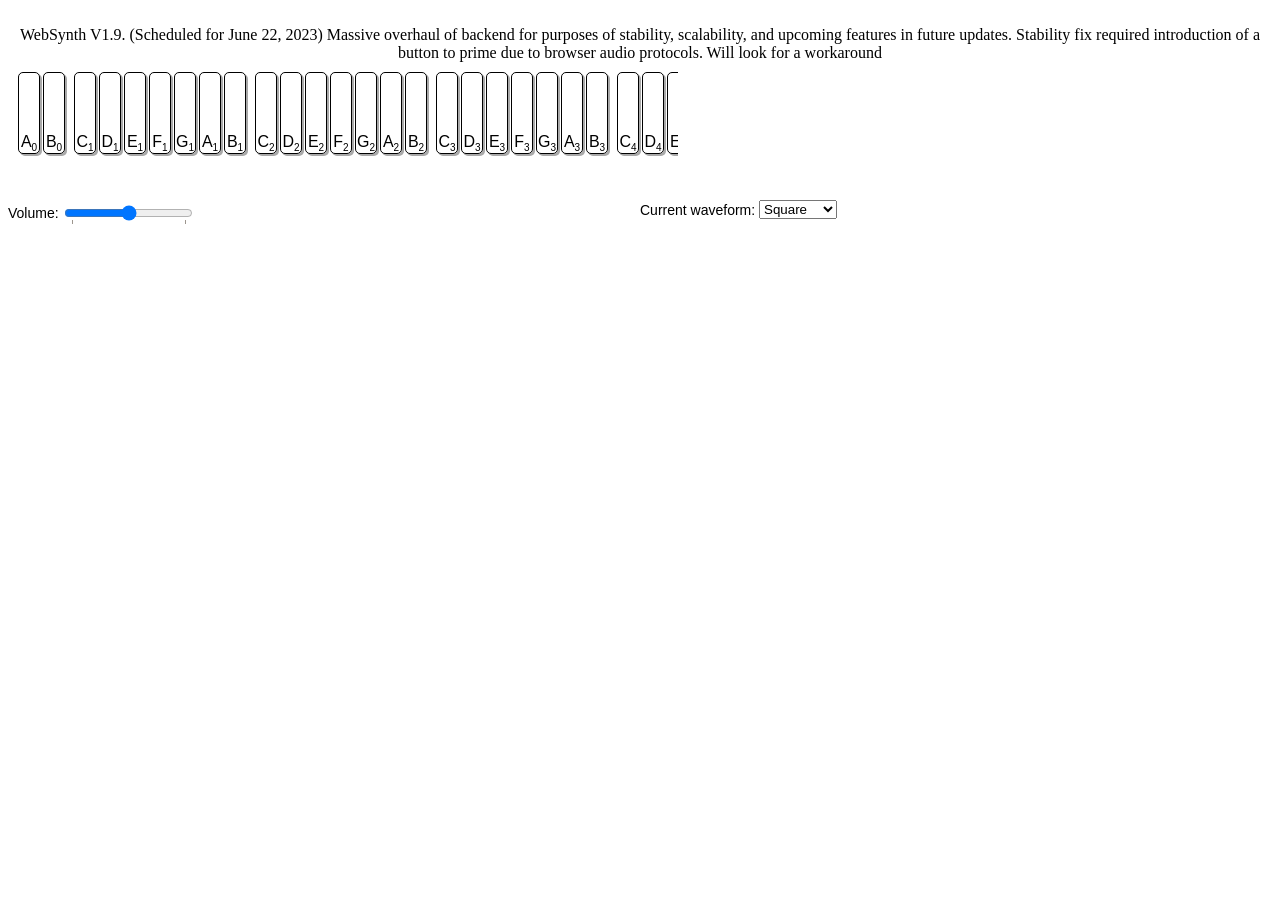
<file: WebSynthOld/1.9.html>
<html>
  <center>
    <br />
    WebSynth V1.9. (Scheduled for June 22, 2023) Massive overhaul of backend for
    purposes of stability, scalability, and upcoming features in future updates.
    Stability fix required introduction of a button to prime due to browser
    audio protocols. Will look for a workaround
    <br />
  </center>
  <head>
    <style>
      .container {
        overflow-x: scroll;
        overflow-y: hidden;
        width: 660px;
        height: 110px;
        white-space: nowrap;
        margin: 10px;
      }

      .keyboard {
        width: auto;
        padding: 0;
        margin: 0;
      }

      .key {
        cursor: pointer;
        font: 16px "Open Sans", "Lucida Grande", "Arial", sans-serif;
        border: 1px solid black;
        border-radius: 5px;
        width: 20px;
        height: 80px;
        text-align: center;
        box-shadow: 2px 2px darkgray;
        display: inline-block;
        position: relative;
        margin-right: 3px;
        user-select: none;
        -moz-user-select: none;
        -webkit-user-select: none;
        -ms-user-select: none;
      }

      .key div {
        position: absolute;
        bottom: 0;
        text-align: center;
        width: 100%;
        pointer-events: none;
      }

      .key div sub {
        font-size: 10px;
        pointer-events: none;
      }

      .key:hover {
        background-color: #eef;
      }

      .key:active,
      .active {
        background-color: #000;
        color: #fff;
      }

      .octave {
        display: inline-block;
        padding: 0 6px 0 0;
      }

      .settingsBar {
        padding-top: 8px;
        font: 14px "Open Sans", "Lucida Grande", "Arial", sans-serif;
        position: relative;
        vertical-align: middle;
        width: 100%;
        height: 30px;
      }

      .left {
        width: 50%;
        position: absolute;
        left: 0;
        display: table-cell;
        vertical-align: middle;
      }

      .left span,
      .left input {
        vertical-align: middle;
      }

      .right {
        width: 50%;
        position: absolute;
        right: 0;
        display: table-cell;
        vertical-align: middle;
      }

      .right span {
        vertical-align: middle;
      }

      .right input {
        vertical-align: baseline;
      }
    </style>
  </head>
  <div class="container">
    <div class="keyboard"></div>
  </div>
  <div class="settingsBar">
    <div class="left">
      <span>Volume: </span>
      <input
        type="range"
        min="0.0"
        max="1.0"
        step="0.01"
        value="0.5"
        list="volumes"
        name="volume"
      />
      <datalist id="volumes">
        <option value="0.0" label="Mute"></option>
        <option value="1.0" label="100%"></option>
      </datalist>
    </div>
    <div class="right">
      <span>Current waveform: </span>
      <select name="waveform">
        <option value="sine">Sine</option>
        <option value="square" selected>Square</option>
        <option value="sawtooth">Sawtooth</option>
        <option value="triangle">Triangle</option>
        <option value="custom">Custom</option>
      </select>
    </div>
  </div>
  <script src="1.9.js"></script>
</html>
</file>
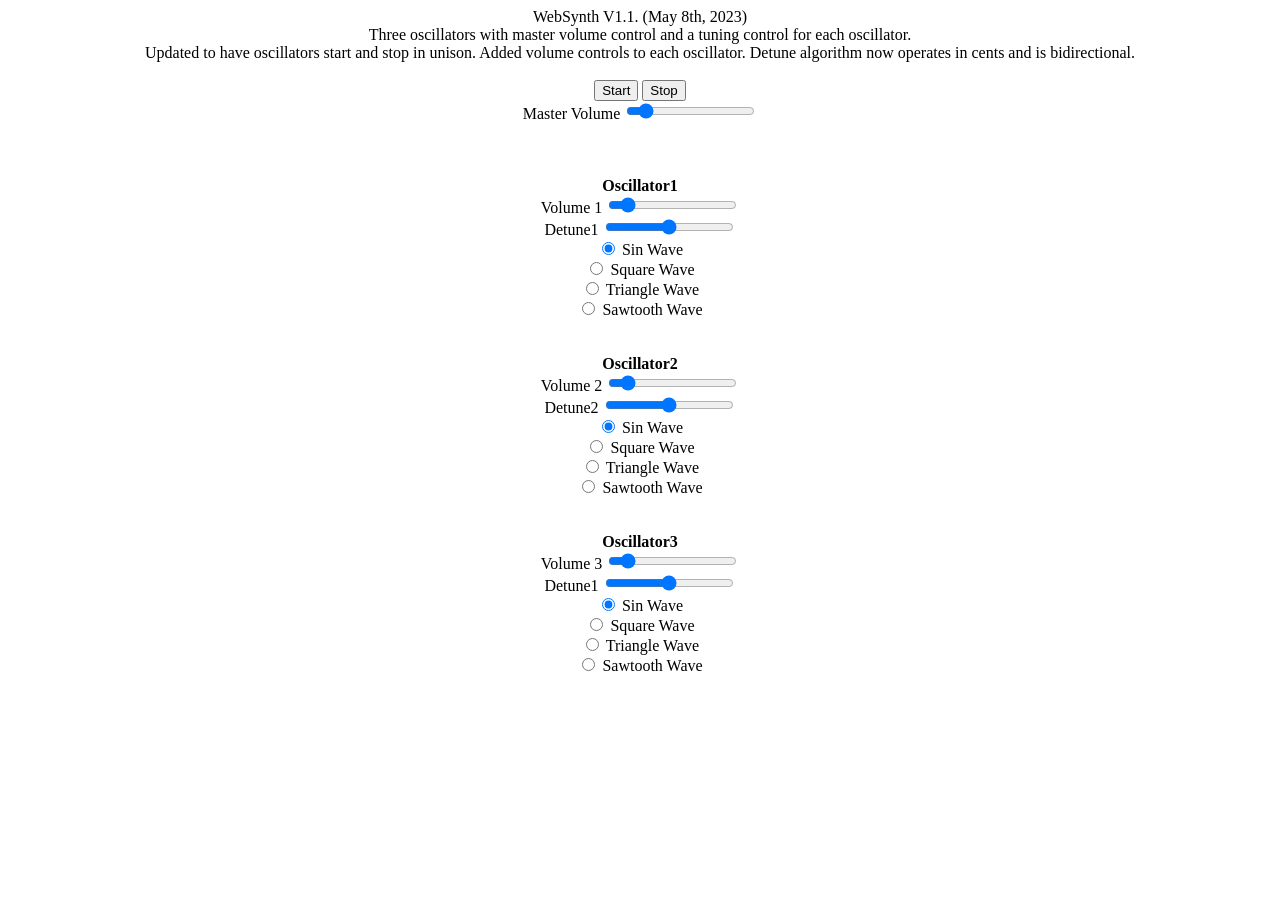
<file: WebSynthOld/SynthV1.1.html>
<html>
  <center>
    WebSynth V1.1. (May 8th, 2023)
    <br />
    Three oscillators with master volume control and a tuning control for each
    oscillator.
    <br />
    Updated to have oscillators start and stop in unison. Added volume controls
    to each oscillator. Detune algorithm now operates in cents and is
    bidirectional.
  </center>
  <br />
  <center>
    <button id="start">Start</button>
    <button id="stop">Stop</button>
    <br />
    <span>Master Volume</span>
    <input
      type="range"
      id="volume-control"
      min="0"
      max="1"
      step="0.05"
      value="0.1"
    /><br />
    <br />
    <br />
    <br />
    <header><b>Oscillator1</b></header>
    <span>Volume 1</span>
    <input
      type="range"
      id="volume-control1"
      min="0"
      max="1"
      step="0.05"
      value="0.1"
    /><br />
    <span>Detune1</span>
    <input
      type="range"
      id="detune-control1"
      min="-100"
      max="100"
      step="1"
      value="0"
    /><br />
    <input type="radio" id="sin-wave" name="waveform1" value="sine" checked />
    <label for="sin-wave">Sin Wave</label><br />
    <input type="radio" id="square-wave" name="waveform1" value="square" />
    <label for="square-wave">Square Wave</label><br />
    <input type="radio" id="triangle-wave" name="waveform1" value="triangle" />
    <label for="triangle-wave">Triangle Wave</label><br />
    <input type="radio" id="sawtooth-wave" name="waveform1" value="sawtooth" />
    <label for="sawtooth">Sawtooth Wave</label>
    <br />
    <br />
    <br />
    <header><b>Oscillator2</b></header>
    <span>Volume 2</span>
    <input
      type="range"
      id="volume-control2"
      min="0"
      max="1"
      step="0.05"
      value="0.1"
    /><br />
    <span>Detune2</span>
    <input
      type="range"
      id="detune-control2"
      min="-100"
      max="100"
      step="1"
      value="0"
    /><br />
    <input type="radio" id="sin-wave" name="waveform2" value="sine" checked />
    <label for="sin-wave">Sin Wave</label><br />
    <input type="radio" id="square-wave" name="waveform2" value="square" />
    <label for="square-wave">Square Wave</label><br />
    <input type="radio" id="triangle-wave" name="waveform2" value="triangle" />
    <label for="triangle-wave">Triangle Wave</label><br />
    <input type="radio" id="sawtooth-wave" name="waveform2" value="sawtooth" />
    <label for="sawtooth">Sawtooth Wave</label>
    <br />
    <br />
    <br />
    <header><b>Oscillator3</b></header>
    <span>Volume 3</span>
    <input
      type="range"
      id="volume-control3"
      min="0"
      max="1"
      step="0.05"
      value="0.1"
    /><br />
    <span>Detune1</span>
    <input
      type="range"
      id="detune-control3"
      min="-100"
      max="100"
      step="1"
      value="0"
    /><br />
    <input type="radio" id="sin-wave" name="waveform3" value="sine" checked />
    <label for="sin-wave">Sin Wave</label><br />
    <input type="radio" id="square-wave" name="waveform3" value="square" />
    <label for="square-wave">Square Wave</label><br />
    <input type="radio" id="triangle-wave" name="waveform3" value="triangle" />
    <label for="triangle-wave">Triangle Wave</label><br />
    <input type="radio" id="sawtooth-wave" name="waveform3" value="sawtooth" />
    <label for="sawtooth">Sawtooth Wave</label>
  </center>
  <script src="SynthV1.1.js"></script>
</html>
</file>
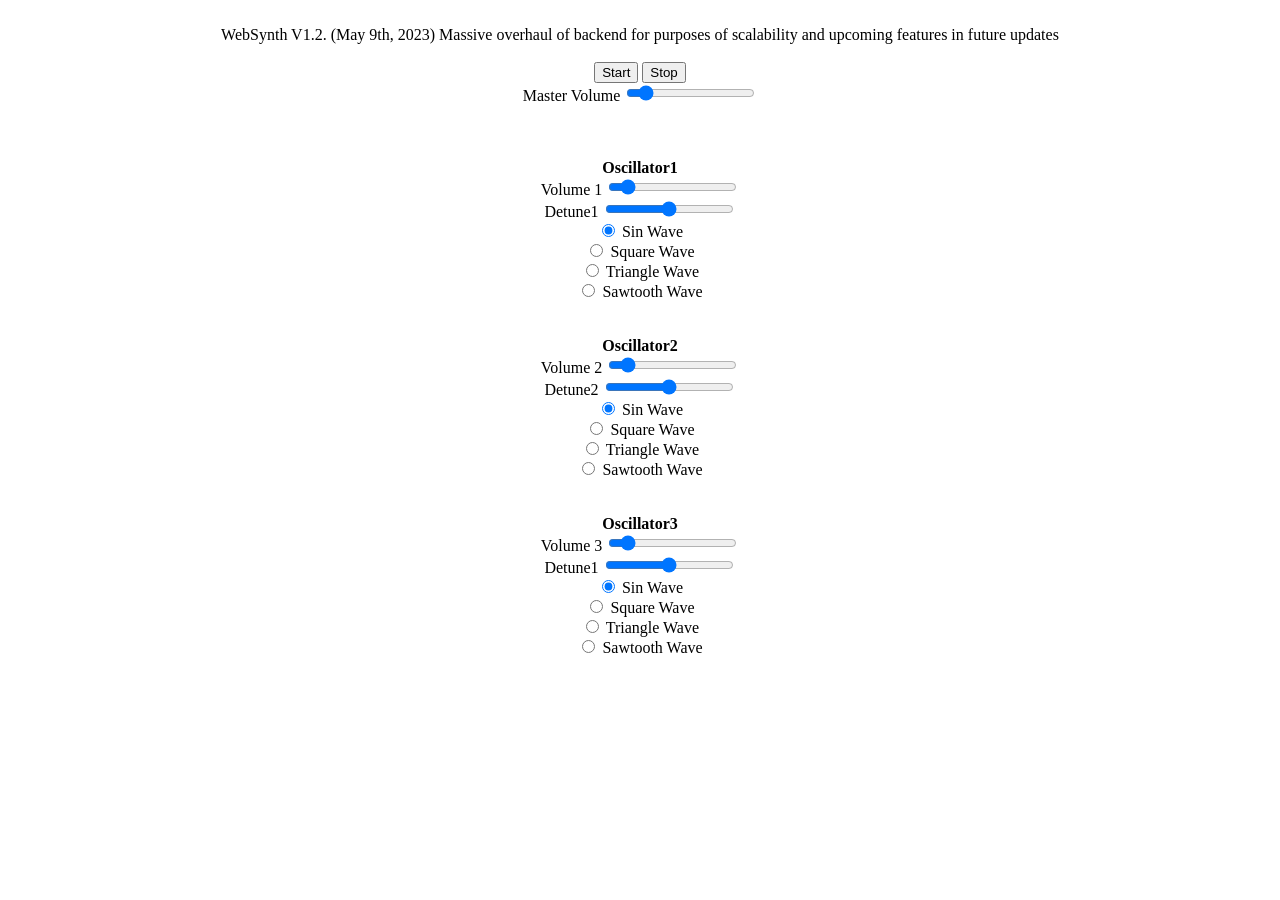
<file: WebSynthOld/SynthV1.2.html>
<html>
  <center>
    <br />
    WebSynth V1.2. (May 9th, 2023) Massive overhaul of backend for purposes of
    scalability and upcoming features in future updates

    <br />
  </center>
  <br />
  <center>
    <button id="start">Start</button>
    <button id="stop">Stop</button>
    <br />
    <span>Master Volume</span>
    <input
      type="range"
      id="volume-control"
      min="0"
      max="1"
      step="0.05"
      value="0.1"
    /><br />
    <br />
    <br />
    <br />
    <header><b>Oscillator1</b></header>
    <span>Volume 1</span>
    <input
      type="range"
      id="volume-control1"
      min="0"
      max="1"
      step="0.05"
      value="0.1"
    /><br />
    <span>Detune1</span>
    <input
      type="range"
      id="detune-control1"
      min="-100"
      max="100"
      step="1"
      value="0"
    /><br />
    <input type="radio" id="sin-wave" name="waveform1" value="sine" checked />
    <label for="sin-wave">Sin Wave</label><br />
    <input type="radio" id="square-wave" name="waveform1" value="square" />
    <label for="square-wave">Square Wave</label><br />
    <input type="radio" id="triangle-wave" name="waveform1" value="triangle" />
    <label for="triangle-wave">Triangle Wave</label><br />
    <input type="radio" id="sawtooth-wave" name="waveform1" value="sawtooth" />
    <label for="sawtooth">Sawtooth Wave</label>
    <br />
    <br />
    <br />
    <header><b>Oscillator2</b></header>
    <span>Volume 2</span>
    <input
      type="range"
      id="volume-control2"
      min="0"
      max="1"
      step="0.05"
      value="0.1"
    /><br />
    <span>Detune2</span>
    <input
      type="range"
      id="detune-control2"
      min="-100"
      max="100"
      step="1"
      value="0"
    /><br />
    <input type="radio" id="sin-wave" name="waveform2" value="sine" checked />
    <label for="sin-wave">Sin Wave</label><br />
    <input type="radio" id="square-wave" name="waveform2" value="square" />
    <label for="square-wave">Square Wave</label><br />
    <input type="radio" id="triangle-wave" name="waveform2" value="triangle" />
    <label for="triangle-wave">Triangle Wave</label><br />
    <input type="radio" id="sawtooth-wave" name="waveform2" value="sawtooth" />
    <label for="sawtooth">Sawtooth Wave</label>
    <br />
    <br />
    <br />
    <header><b>Oscillator3</b></header>
    <span>Volume 3</span>
    <input
      type="range"
      id="volume-control3"
      min="0"
      max="1"
      step="0.05"
      value="0.1"
    /><br />
    <span>Detune1</span>
    <input
      type="range"
      id="detune-control3"
      min="-100"
      max="100"
      step="1"
      value="0"
    /><br />
    <input type="radio" id="sin-wave" name="waveform3" value="sine" checked />
    <label for="sin-wave">Sin Wave</label><br />
    <input type="radio" id="square-wave" name="waveform3" value="square" />
    <label for="square-wave">Square Wave</label><br />
    <input type="radio" id="triangle-wave" name="waveform3" value="triangle" />
    <label for="triangle-wave">Triangle Wave</label><br />
    <input type="radio" id="sawtooth-wave" name="waveform3" value="sawtooth" />
    <label for="sawtooth">Sawtooth Wave</label>
  </center>
  <script src="SynthV1.1.js"></script>
</html>
</file>
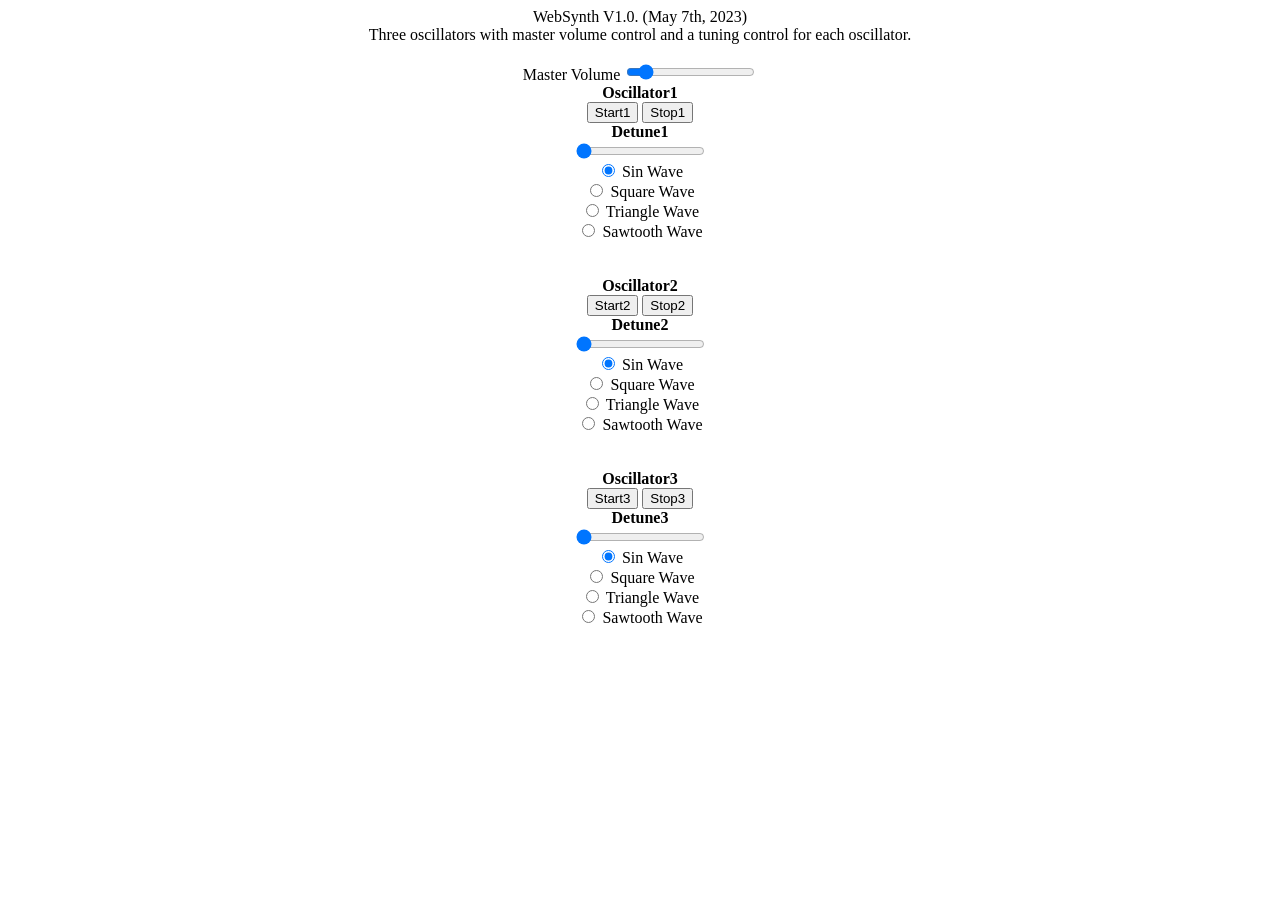
<file: WebSynthOld/SynthV1.html>
<html>
  <center>
    WebSynth V1.0. (May 7th, 2023)
    <br />
    Three oscillators with master volume control and a tuning control for each
    oscillator.
  </center>
  <br />
  <center>
    <span>Master Volume</span>
    <input
      type="range"
      id="volume-control"
      min="0"
      max="1"
      step="0.05"
      value="0.1"
    /><br />
    <header><b>Oscillator1</b></header>
    <button id="start1">Start1</button>
    <button id="stop1">Stop1</button>
    <br />
    <span><b>Detune1</b></span>
    <br />
    <input
      type="range"
      id="detune-control1"
      min="0"
      max="25"
      step="1"
      value="0"
    /><br />
    <input type="radio" id="sin-wave" name="waveform1" value="sine" checked />
    <label for="sin-wave">Sin Wave</label><br />
    <input type="radio" id="square-wave" name="waveform1" value="square" />
    <label for="square-wave">Square Wave</label><br />
    <input type="radio" id="triangle-wave" name="waveform1" value="triangle" />
    <label for="triangle-wave">Triangle Wave</label><br />
    <input type="radio" id="sawtooth-wave" name="waveform1" value="sawtooth" />
    <label for="sawtooth">Sawtooth Wave</label>
    <br />
    <br />
    <br />
    <header><b>Oscillator2</b></header>
    <button id="start2">Start2</button>
    <button id="stop2">Stop2</button>
    <br />
    <span><b>Detune2</b></span>
    <br />
    <input
      type="range"
      id="detune-control2"
      min="0"
      max="25"
      step="1"
      value="0"
    /><br />
    <input type="radio" id="sin-wave" name="waveform2" value="sine" checked />
    <label for="sin-wave">Sin Wave</label><br />
    <input type="radio" id="square-wave" name="waveform2" value="square" />
    <label for="square-wave">Square Wave</label><br />
    <input type="radio" id="triangle-wave" name="waveform2" value="triangle" />
    <label for="triangle-wave">Triangle Wave</label><br />
    <input type="radio" id="sawtooth-wave" name="waveform2" value="sawtooth" />
    <label for="sawtooth">Sawtooth Wave</label>
    <br />
    <br />
    <br />
    <header><b>Oscillator3</b></header>
    <button id="start3">Start3</button>
    <button id="stop3">Stop3</button>
    <br />
    <span><b>Detune3</b></span>
    <br />
    <input
      type="range"
      id="detune-control3"
      min="0"
      max="25"
      step="1"
      value="0"
    /><br />
    <input type="radio" id="sin-wave" name="waveform3" value="sine" checked />
    <label for="sin-wave">Sin Wave</label><br />
    <input type="radio" id="square-wave" name="waveform3" value="square" />
    <label for="square-wave">Square Wave</label><br />
    <input type="radio" id="triangle-wave" name="waveform3" value="triangle" />
    <label for="triangle-wave">Triangle Wave</label><br />
    <input type="radio" id="sawtooth-wave" name="waveform3" value="sawtooth" />
    <label for="sawtooth">Sawtooth Wave</label>
  </center>
  <script src="SynthV1.js"></script>
</html>
</file>
